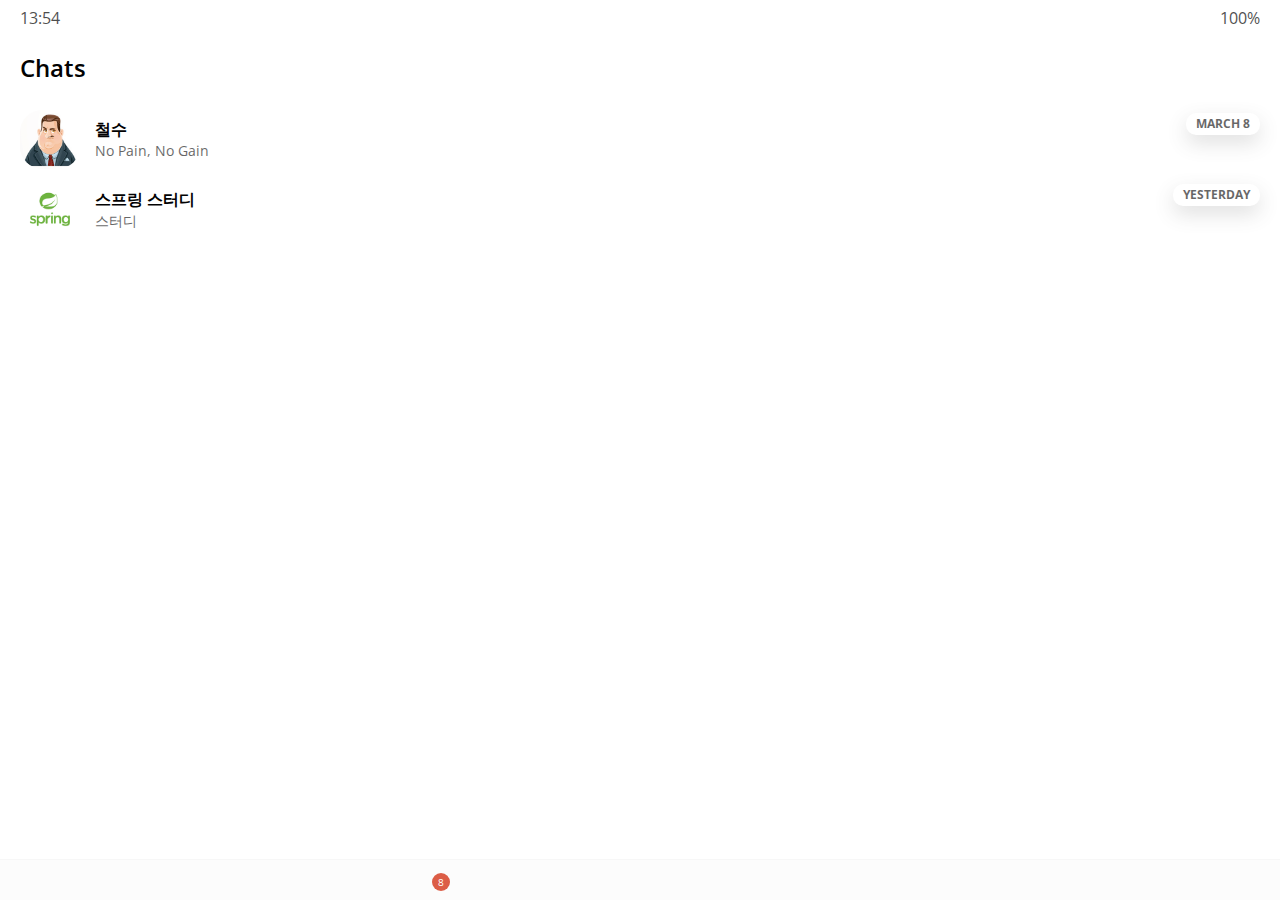
<file: index.html>
<!doctype html>
<html lang="en">
<head>
    <meta charset="UTF-8">
    <meta name="viewport"
          content="width=device-width, user-scalable=no, initial-scale=1.0, maximum-scale=1.0, minimum-scale=1.0">
    <meta http-equiv="X-UA-Compatible" content="ie=edge">
    <link
            rel="stylesheet"
            href="https://use.fontawesome.com/releases/v5.7.2/css/all.css"
            integrity="sha384-fnmOCqbTlWIlj8LyTjo7mOUStjsKC4pOpQbqyi7RrhN7udi9RwhKkMHpvLbHG9Sr"
            crossorigin="anonymous"
    />
    <link rel="stylesheet" href="css/styles.css">
    <title>Chats | Kakao Clone</title>
</head>
<body>
<div class="status-bar">
    <div class="status-bar__column">
        <span class="status-bar__clock">13:54</span>
    </div>
    <div class="status-bar__column">
        <i class="fas fa-clock"></i>
        <i class="fas fa-volume-mute"></i>
        <i class="fas fa-wifi"></i>
        <span class="status-bar__battery-level">100%</span>
        <i class="fas fa-battery-full"></i>
    </div>
</div>

<header class="header">
    <div class="header__header-column">
        <h1 class="header__title">Chats</h1>
    </div>
    <div class="header_header-column">
        <span class="header__icon">
            <i class="fas fa-search"></i>
        </span>
        <span class="header__icon">
            <i class="far fa-comment"></i>
        </span>
        <span class="header__icon">
            <i class="fas fa-cog"></i>
        </span>
    </div>
</header>

<main class="chats">
    <ul class="chats__list">
        <li class="chats__chat chat">
            <a href="chat.html">
                <div class="chats__chat friend friend--lg">
                    <div class="friend__column">
                        <img src="images/person1.png" alt="" class="m-avatar friend__avatar">
                        <div class="friend__content">
                            <span class="friend__name">
                                철수
                            </span>
                            <span class="friend__bottom-text">
                                No Pain, No Gain
                            </span>
                        </div>
                    </div>
                    <div class="friend__column">
                            <span class="chat__timestamp">
                                March 8
                            </span>
                    </div>
                </div>
            </a>
        </li>
        <li class="chats__chat chat">
            <a href="chat.html">
                <div class="chats__chat friend friend--lg">
                    <div class="friend__column">
                        <img src="images/spring.png" alt="" class="m-avatar friend__avatar">
                        <div class="friend__content">
                            <span class="friend__name">
                                스프링 스터디
                            </span>
                            <span class="friend__bottom-text">
                                스터디
                            </span>
                        </div>
                    </div>
                    <div class="friend__column">
                            <span class="chat__timestamp">
                                Yesterday
                            </span>
                    </div>
                </div>
            </a>
        </li>
    </ul>


</main>
<nav class="nav">
    <ul class="nav__list">
        <li class="nav__list-item">
            <a href="friends.html" class="nav__list-link">
                <i class="far fa-user"></i>
            </a>
        </li>
        <li class="nav__list-item">
            <a href="index.html" class="nav__list-link">
                <div class="nav__badge">8</div>
                <i class="fas fa-comment"></i>
            </a>
        </li>
        <li class="nav__list-item">
            <a href="find.html" class="nav__list-link">
                <i class="fas fa-search"></i>
            </a>
        </li>
        <li class="nav__list-item">
            <a href="more.html" class="nav__list-link">
                <i class="fas fa-ellipsis-h"></i>
            </a>
        </li>
    </ul>
</nav>

</body>
</html>
</file>
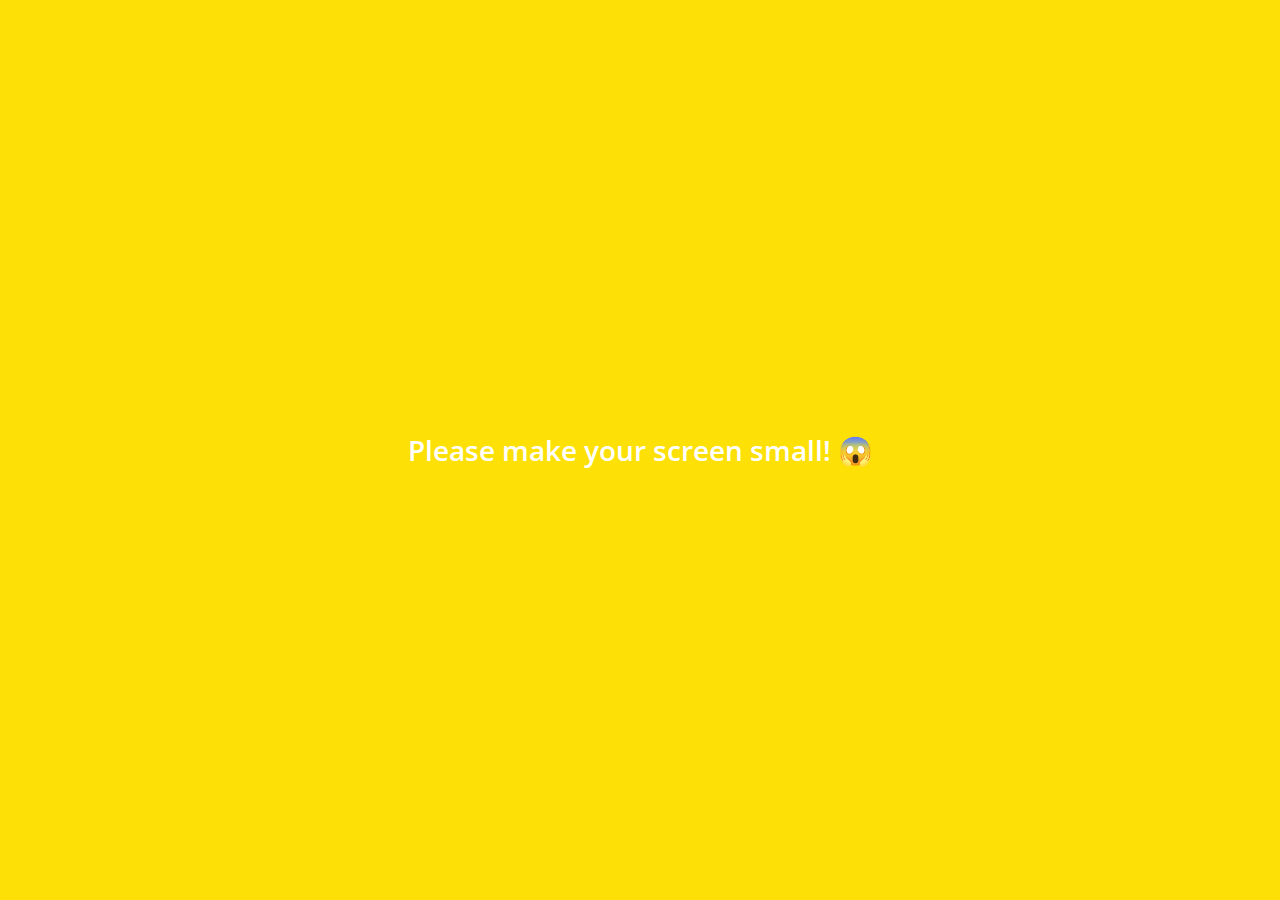
<file: images/kakao-clone-v2-master/index.html>
<!DOCTYPE html>
<html lang="en">
  <head>
    <meta charset="UTF-8" />
    <meta name="viewport" content="width=device-width, initial-scale=1.0" />
    <meta http-equiv="X-UA-Compatible" content="ie=edge" />
    <link
      rel="stylesheet"
      href="https://use.fontawesome.com/releases/v5.7.2/css/all.css"
      integrity="sha384-fnmOCqbTlWIlj8LyTjo7mOUStjsKC4pOpQbqyi7RrhN7udi9RwhKkMHpvLbHG9Sr"
      crossorigin="anonymous"
    />
    <link rel="stylesheet" href="css/styles.css" />
    <title>Chats | Kakao Clone</title>
  </head>
  <body>
    <div class="status-bar">
      <div class="status-bar__column">
        <span class="status-bar__clock">13:54 </span>
      </div>
      <div class="status-bar__column">
        <i class="fas fa-clock"></i>
        <i class="fas fa-volume-mute"></i>
        <i class="fas fa-wifi"></i>
        <span class="status-bar__battery-level">100%</span>
        <i class="fas fa-battery-full"></i>
      </div>
    </div>
    <header class="header">
      <div class="header__header-column">
        <h1 class="header__title">Chats</h1>
      </div>
      <div class="header__header-column">
        <span class="header__icon">
          <i class="fas fa-search"></i>
        </span>
        <span class="header__icon">
          <i class="far fa-comment"></i>
        </span>
        <span class="header__icon">
          <i class="fas fa-cog"></i>
        </span>
      </div>
    </header>
    <main class="chats">
      <ul class="chats__list">
        <li class="chats__chat chat">
          <a href="chat.html">
            <div class="chats__chat friend friend--lg">
              <div class="friend__column">
                <img src="images/avatar.jpg" class="m-avatar friend__avatar" />
                <div class="friend__content">
                  <span class="friend__name">
                    Lynn
                  </span>
                  <span class="friend__bottom-text">
                    Going home!
                  </span>
                </div>
              </div>
              <div class="friend__column">
                <span class="chat__timestamp">
                  March 8
                </span>
              </div>
            </div>
          </a>
        </li>
      </ul>
    </main>
    <nav class="nav">
      <ul class="nav__list">
        <li class="nav__list-item">
          <a href="friends.html" class="nav__list-link">
            <i class="far fa-user"></i
          ></a>
        </li>
        <li class="nav__list-item">
          <a href="index.html" class="nav__list-link">
            <div class="nav__badge">8</div>
            <i class="fas fa-comment"></i>
          </a>
        </li>
        <li class="nav__list-item">
          <a href="find.html" class="nav__list-link">
            <i class="fas fa-search"></i>
          </a>
        </li>
        <li class="nav__list-item">
          <a href="more.html" class="nav__list-link">
            <i class="fas fa-ellipsis-h"></i>
          </a>
        </li>
      </ul>
    </nav>
    <div class="bigScreen">
      <span class="bigScreen__text">Please make your screen small! 😱</span>
    </div>
  </body>
</html>
</file>
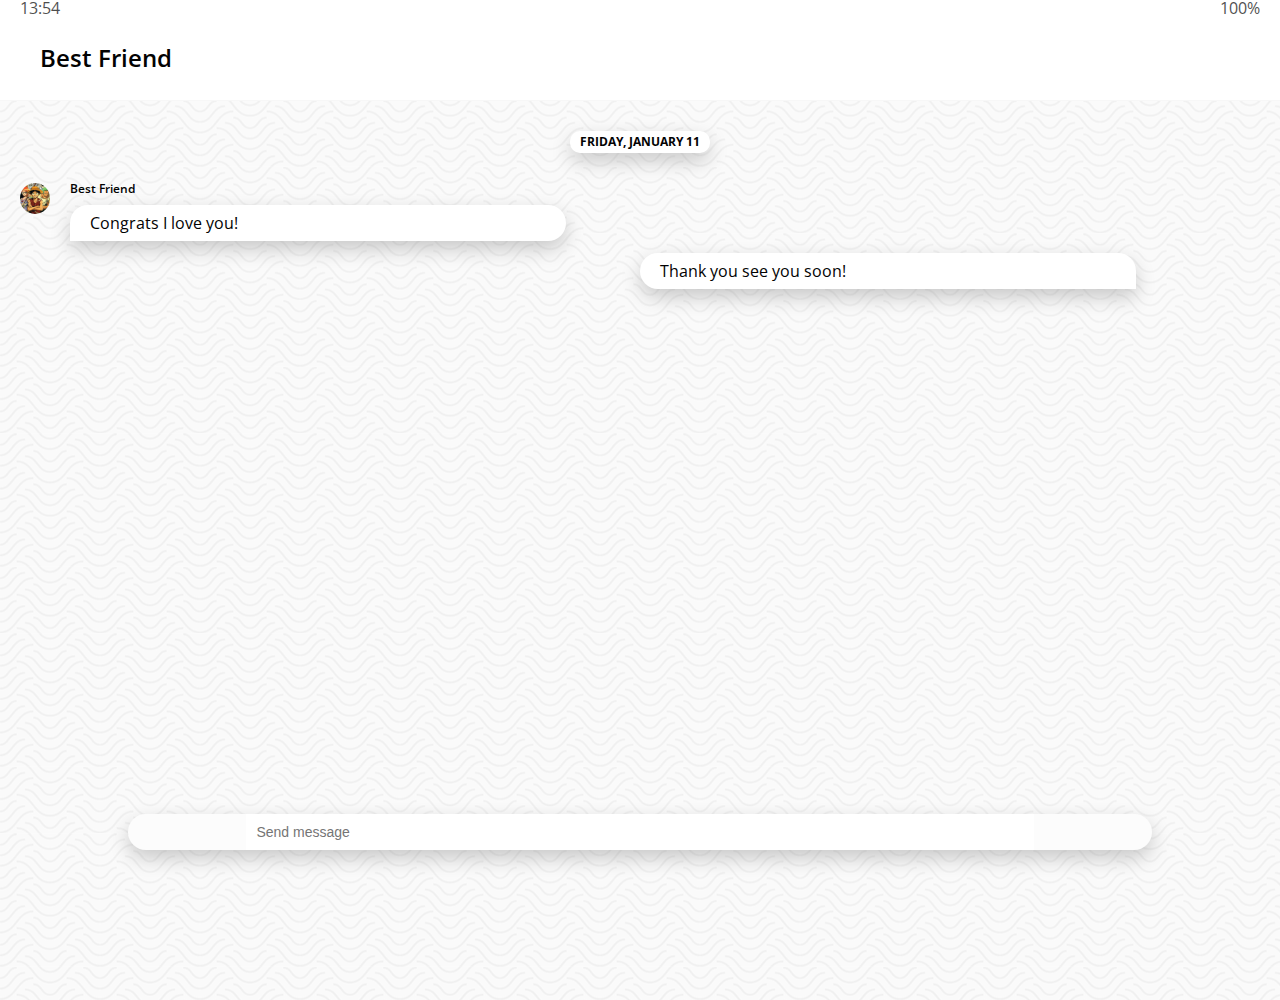
<file: chat.html>
<!doctype html>
<html lang="en">
<head>
    <meta charset="UTF-8">
    <meta name="viewport"
          content="width=device-width, user-scalable=no, initial-scale=1.0, maximum-scale=1.0, minimum-scale=1.0">
    <meta http-equiv="X-UA-Compatible" content="ie=edge">
    <link
            rel="stylesheet"
            href="https://use.fontawesome.com/releases/v5.7.2/css/all.css"
            integrity="sha384-fnmOCqbTlWIlj8LyTjo7mOUStjsKC4pOpQbqyi7RrhN7udi9RwhKkMHpvLbHG9Sr"
            crossorigin="anonymous"
    />
    <link rel="stylesheet" href="css/styles.css">
    <title>Chat | Kakao Clone</title>
</head>
<body class="chats-body">
<div class="status-bar">
    <div class="status-bar__column">
        <span class="status-bar__clock">13:54</span>
    </div>
    <div class="status-bar__column">
        <i class="fas fa-clock"></i>
        <i class="fas fa-volume-mute"></i>
        <i class="fas fa-wifi"></i>
        <span class="status-bar__battery-level">100%</span>
        <i class="fas fa-battery-full"></i>
    </div>
</div>
<header class="header">
    <div class="header__header-column">
        <a href="index.html" class="header__back-btn">
            <i class="fas fa-arrow-left fa-2x"></i>
        </a>
        <h1 class="header__title">Best Friend</h1>
    </div>
    <div class="header_header-column">
        <span class="header__icon">
            <i class="fas fa-search"></i>
        </span>
        <span class="header__icon">
            <i class="fas fa-bars">
            </i>
        </span>
    </div>
</header>
<main class="chat-screen">
    <ul class="chat__messages">
        <span class="chat__timestamp">Friday, January 11</span>
        <li class="incoming-message message">
            <img src="images/onepeace.jpg" class="m-avatar message_avatar">
            <div class="message__content">
                <span class="message__author">
                    Best Friend
                </span>
                <div class="message__bubble">
                    Congrats I love you!
                </div>
                <span class="message__timestamp"></span>
            </div>
        </li>
        <li class="sent-message message">
            <span class="message__timestamp"></span>
            <div class="message__content">
                <div class="message__bubble">
                    Thank you see you soon!
                </div>
            </div>
        </li>
    </ul>
</main>
<div class="chat__write">
    <div class="chat__write-column">
        <i class="far fa-plus-square"></i>
    </div>
    <div class="chat__write-column">
        <input type="text" placeholder="Send message" class="chat__write-input">
    </div>
    <div class="chat__write-column">
        <span class="chat__write-icon">
            <i class="far fa-smile-wink"></i>
        </span>
        <span class="chat__write-icon">
            <i class="fas fa-microphone"></i>
        </span>
    </div>
</div>

</body>
</html>
</file>
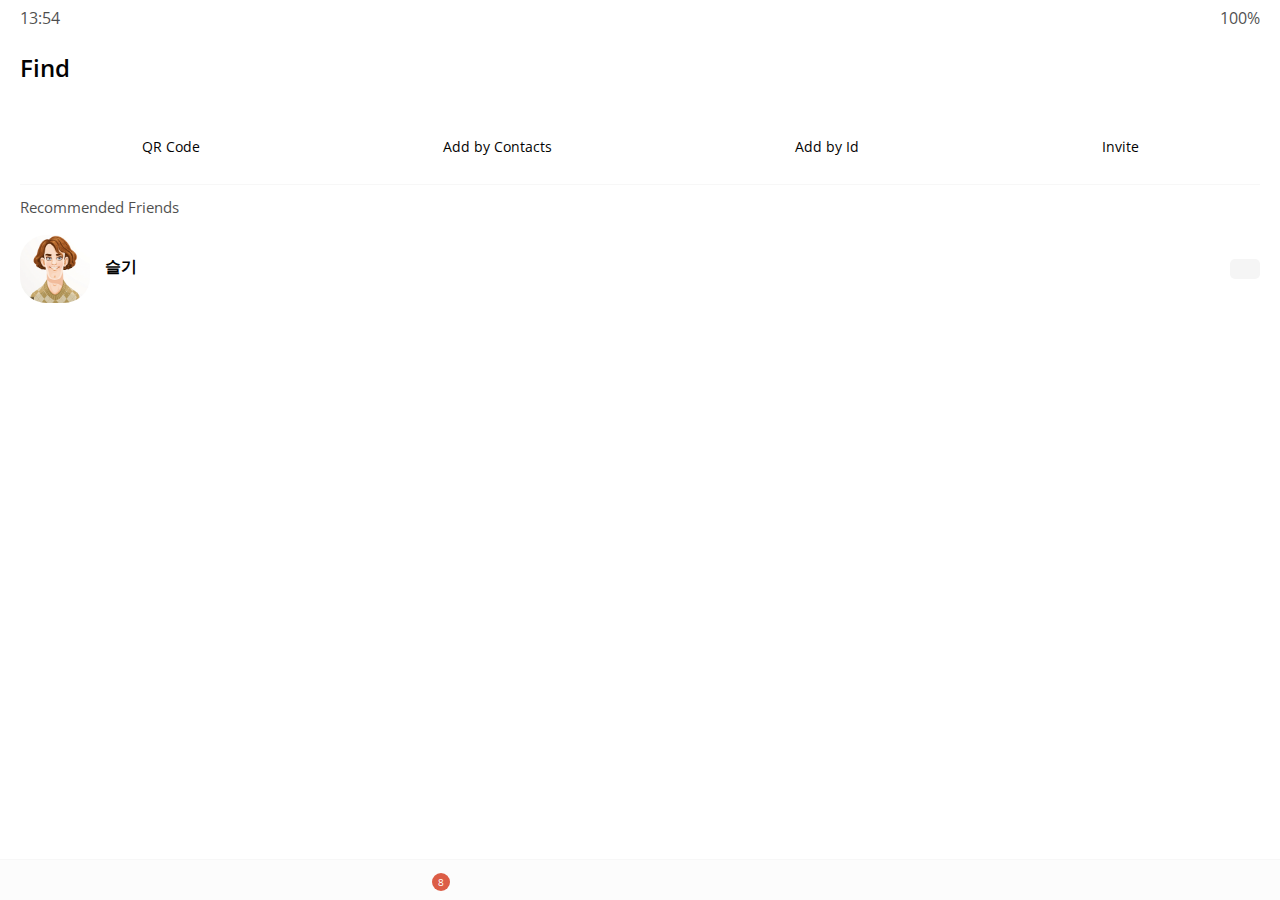
<file: find.html>
<!doctype html>
<html lang="en">
<head>
    <meta charset="UTF-8">
    <meta name="viewport"
          content="width=device-width, user-scalable=no, initial-scale=1.0, maximum-scale=1.0, minimum-scale=1.0">
    <meta http-equiv="X-UA-Compatible" content="ie=edge">
    <link
            rel="stylesheet"
            href="https://use.fontawesome.com/releases/v5.7.2/css/all.css"
            integrity="sha384-fnmOCqbTlWIlj8LyTjo7mOUStjsKC4pOpQbqyi7RrhN7udi9RwhKkMHpvLbHG9Sr"
            crossorigin="anonymous"
    />
    <link rel="stylesheet" href="css/styles.css">
    <title>Find | Kakao Clone</title>
</head>
<body>
<div class="status-bar">
    <div class="status-bar__column">
        <span class="status-bar__clock">13:54</span>
    </div>
    <div class="status-bar__column">
        <i class="fas fa-clock"></i>
        <i class="fas fa-volume-mute"></i>
        <i class="fas fa-wifi"></i>
        <span class="status-bar__battery-level">100%</span>
        <i class="fas fa-battery-full"></i>
    </div>
</div>
<header class="header">
    <div class="header__header-column">
        <h1 class="header__title">Find</h1>
    </div>
    <div class="header_header-column">
        <span class="header__icon">
            <i class="fas fa-search"></i>
        </span>
        <span class="header__icon">
            <i class="fas fa-cog"></i>
        </span>
    </div>
</header>
<main class="find">
    <header class="find__header">
        <ul class="find__header-list">
            <li class="find__header-btn header-btn">
                <span class="header-btn__icon">
                    <i class="fas fa-qrcode fa-2x"></i>
                </span>
                <span class="header-btn__title">
                    QR Code
                </span>
            </li>
            <li class="find__header-btn header-btn">
                <span class="header-btn__icon">
                    <i class="fas fa-user-plus fa-2x"></i>
                </span>
                <span class="header-btn__title">
                    Add by Contacts
                </span>
            </li>
            <li class="find__header-btn header-btn">
                <span class="header-btn__icon">
                    <i class="fas fa-passport fa-2x"></i>
                </span>
                <span class="header-btn__title">
                    Add by Id
                </span>
            </li>
            <li class="find__header-btn header-btn">
                <span class="header-btn__icon">
                    <i class="far fa-envelope fa-2x"></i>
                </span>
                <span class="header-btn__title">
                    Invite
                </span>
            </li>
        </ul>
    </header>
    <ul class="find__recommended">
        <h5 class="find__title">
            Recommended Friends
        </h5>
        <li class="find__friend friend">
            <div class="friend__column">
                <img src="images/person4.png" alt="" class="g-avatar friend__avatar">
                <div class="friend__content">
                    <span class="friend__name">
                        슬기
                    </span>
                </div>
            </div>
            <div class="friend__column">
                <div class="friend__add-btn">
                    <i class="fas fa-user-plus"></i>
                </div>
            </div>
        </li>
    </ul>
</main>
<nav class="nav">
    <ul class="nav__list">
        <li class="nav__list-item">
            <a href="friends.html" class="nav__list-link">
                <i class="far fa-user"></i>
            </a>
        </li>
        <li class="nav__list-item">
            <a href="index.html" class="nav__list-link">
                <div class="nav__badge">8</div>
                <i class="far fa-comment"></i>
            </a>
        </li>
        <li class="nav__list-item">
            <a href="find.html" class="nav__list-link">
                <i class="fas fa-search"></i>
            </a>
        </li>
        <li class="nav__list-item">
            <a href="more.html" class="nav__list-link">
                <i class="fas fa-ellipsis-h"></i>
            </a>
        </li>
    </ul>
</nav>
</body>
</html>
</file>
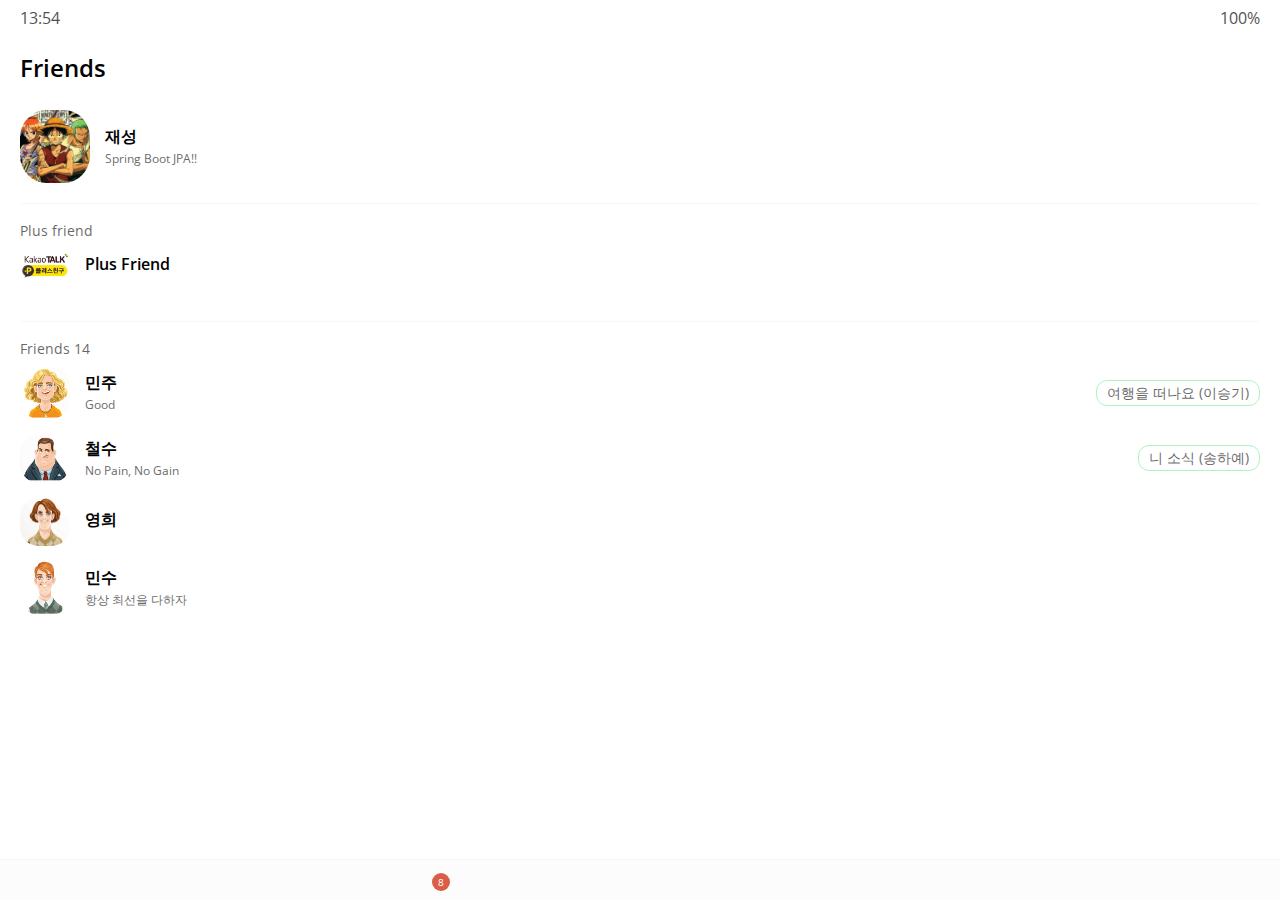
<file: friends.html>
<!doctype html>
<html lang="en">
<head>
    <meta charset="UTF-8">
    <meta name="viewport"
          content="width=device-width, user-scalable=no, initial-scale=1.0, maximum-scale=1.0, minimum-scale=1.0">
    <meta http-equiv="X-UA-Compatible" content="ie=edge">
    <link
            rel="stylesheet"
            href="https://use.fontawesome.com/releases/v5.7.2/css/all.css"
            integrity="sha384-fnmOCqbTlWIlj8LyTjo7mOUStjsKC4pOpQbqyi7RrhN7udi9RwhKkMHpvLbHG9Sr"
            crossorigin="anonymous"
    />
    <link rel="stylesheet" href="css/styles.css">
    <title>Friends | Kakao Clone</title>
</head>
<body>
<div class="status-bar">
    <div class="status-bar__column">
        <span class="status-bar__clock">13:54</span>
    </div>
    <div class="status-bar__column">
        <i class="fas fa-clock"></i>
        <i class="fas fa-volume-mute"></i>
        <i class="fas fa-wifi"></i>
        <span class="status-bar__battery-level">100%</span>
        <i class="fas fa-battery-full"></i>
    </div>
</div>
<header class="header">
    <div class="header__header-column">
        <h1 class="header__title">Friends</h1>
    </div>
    <div class="header_header-column">
        <span class="header__icon">
            <i class="fas fa-search"></i>
        </span>
        <span class="header__icon">
            <i class="fas fa-cog"></i>
        </span>
    </div>
</header>
<main class="friends">
    <header class="friends__header">
        <div class="friends__friend friend">
            <div class="friend__column">
                <img src="images/onepeace.jpg" alt="" class="g-avatar friend__avatar">
                <div class="friend__content">
                    <span class="friend__name">
                        재성
                    </span>
                    <span class="friend__status">
                        Spring Boot JPA!!
                    </span>
                </div>
            </div>
        </div>
    </header>
    <div class="friends__plus">
        <h5 class="friends__title">Plus friend</h5>
        <div class="friends__friend friend">
            <div class="friend__column">
                <img src="images/plus.png" alt="" class="friend__avatar">
                <div class="friend__content">
                    <span class="friend__name">
                        Plus Friend
                    </span>
                </div>
            </div>
        </div>
    </div>
    <ul class="friends__list">
        <h5 class="friends__title">Friends 14</h5>
        <li class="friends__friend friend friend-">
            <div class="friend__column">
                <img src="images/person3.png" alt="" class="friend__avatar">
                <div class="friend__content">
                    <span class="friend__name">
                        민주
                    </span>
                    <span class="friend__status">
                        Good
                    </span>
                </div>
            </div>
            <div class="friend__column">
                <div class="friend__now-listening">
                    <span>
                        여행을 떠나요 (이승기)
                        <i class="fas fa-play"></i>
                    </span>

                </div>
            </div>
        </li>
        <li class="friends__friend friend friend-">
            <div class="friend__column">
                <img src="images/person1.png" alt="" class="friend__avatar">
                <div class="friend__content">
                    <span class="friend__name">
                        철수
                    </span>
                    <span class="friend__status">
                        No Pain, No Gain
                    </span>
                </div>
            </div>
            <div class="friend__column">
                <div class="friend__now-listening">
                    <span>
                        니 소식 (송하예)
                        <i class="fas fa-play"></i>
                    </span>

                </div>
            </div>
        </li>
        <li class="friends__friend friend friend-">
            <div class="friend__column">
                <img src="images/person4.png" alt="" class="friend__avatar">
                <div class="friend__content">
                    <span class="friend__name">
                        영희
                    </span>
                    <span class="friend__status">

                    </span>
                </div>
            </div>
        </li>
        <li class="friends__friend friend friend-">
            <div class="friend__column">
                <img src="images/person2.png" alt="" class="friend__avatar">
                <div class="friend__content">
                    <span class="friend__name">
                        민수
                    </span>
                    <span class="friend__status">
                        항상 최선을 다하자
                    </span>
                </div>
            </div>
        </li>
    </ul>
</main>
<nav class="nav">
    <ul class="nav__list">
        <li class="nav__list-item">
            <a href="friends.html" class="nav__list-link">
                <i class="fas fa-user"></i>
            </a>
        </li>
        <li class="nav__list-item">
            <a href="index.html" class="nav__list-link">
                <div class="nav__badge">8</div>
                <i class="far fa-comment"></i>
            </a>
        </li>
        <li class="nav__list-item">
            <a href="find.html" class="nav__list-link">
                <i class="fas fa-search"></i>
            </a>
        </li>
        <li class="nav__list-item">
            <a href="more.html" class="nav__list-link">
                <i class="fas fa-ellipsis-h"></i>
            </a>
        </li>
    </ul>
</nav>

</body>
</html>
</file>
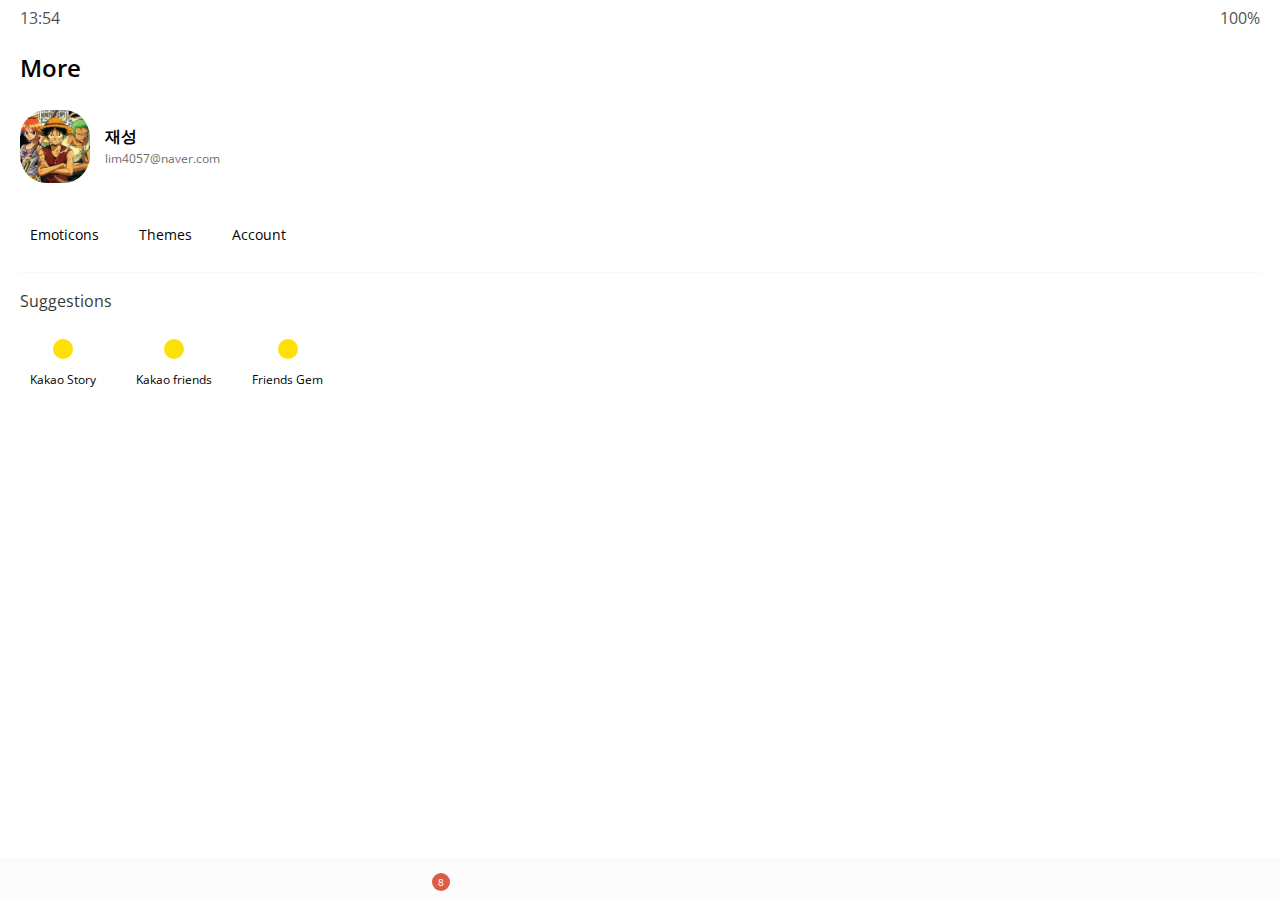
<file: more.html>
<!doctype html>
<html lang="en">
<head>
    <meta charset="UTF-8">
    <meta name="viewport"
          content="width=device-width, user-scalable=no, initial-scale=1.0, maximum-scale=1.0, minimum-scale=1.0">
    <meta http-equiv="X-UA-Compatible" content="ie=edge">
    <link
            rel="stylesheet"
            href="https://use.fontawesome.com/releases/v5.7.2/css/all.css"
            integrity="sha384-fnmOCqbTlWIlj8LyTjo7mOUStjsKC4pOpQbqyi7RrhN7udi9RwhKkMHpvLbHG9Sr"
            crossorigin="anonymous"
    />
    <link rel="stylesheet" href="css/styles.css">
    <title>More | Kakao Clone</title>
</head>
<body>
<div class="status-bar">
    <div class="status-bar__column">
        <span class="status-bar__clock">13:54</span>
    </div>
    <div class="status-bar__column">
        <i class="fas fa-clock"></i>
        <i class="fas fa-volume-mute"></i>
        <i class="fas fa-wifi"></i>
        <span class="status-bar__battery-level">100%</span>
        <i class="fas fa-battery-full"></i>
    </div>
</div>
<header class="header">
    <div class="header__header-column">
        <h1 class="header__title">More</h1>
    </div>
    <div class="header_header-column">
        <span class="header__icon">
            <i class="fas fa-search"></i>
        </span>
        <span class="header__icon">
            <i class="fas fa-qrcode"></i>
        </span>
        <span class="header__icon">
            <a href="settings.html">
                <i class="fas fa-cog"></i>
            </a>
        </span>
    </div>
</header>
<main class="more">
    <header class="more__header">
        <div class="friends__friend friend friend--lg">
            <div class="friend__column">
                <img src="images/onepeace.jpg" alt="" class="g-avatar friend__avatar">
                <div class="friend__content">
                    <span class="friend__name">
                        재성
                    </span>
                    <span class="friend__status">
                        lim4057@naver.com
                    </span>
                </div>
            </div>
            <div class="friend__column">
                <i class="far fa-comment-alt fa-2x"></i>
            </div>
        </div>
        <ul class="more__btn-list">
            <li class="more__btn">
                <span class="more__btn-icon">
                    <i class="far fa-smile fa-2x"></i>
                </span>
                <span class="more__btn-title">
                    Emoticons
                </span>
            </li>
            <li class="more__btn">
                <span class="more__btn-icon">
                    <i class="fas fa-brush fa-2x"></i>
                </span>
                <span class="more__btn-title">
                    Themes
                </span>
            </li>
            <li class="more__btn">
                <span class="more__btn-icon">
                    <i class="fab fa-kickstarter-k fa-2x"></i>
                </span>
                <span class="more__btn-title">
                    Account
                </span>
            </li>
        </ul>
    </header>
    <section class="more__suggestions">
        <h5 class="more__title">Suggestions</h5>
        <ul class="more__suggestions-list">
            <li class="more__suggestion suggestion">
                <span class="suggestion__icon">
                    <i class="fas fa-quote-right fa-2x"></i>
                </span>
                <span class="suggestion__title">Kakao Story</span>
            </li>
            <li class="more__suggestion suggestion">
                <span class="suggestion__icon">
                    <i class="fas fa-beer fa-2x"></i>
                </span>
                <span class="suggestion__title">Kakao friends</span>
            </li>
            <li class="more__suggestion suggestion">
                <span class="suggestion__icon">
                    <i class="fas fa-gamepad fa-2x"></i>
                </span>
                <span class="suggestion__title">Friends Gem</span>
            </li>
        </ul>
    </section>
</main>
<nav class="nav">
    <ul class="nav__list">
        <li class="nav__list-item">
            <a href="friends.html" class="nav__list-link">
                <i class="far fa-user"></i>
            </a>
        </li>
        <li class="nav__list-item">
            <a href="index.html" class="nav__list-link">
                <div class="nav__badge">8</div>
                <i class="far fa-comment"></i>
            </a>
        </li>
        <li class="nav__list-item">
            <a href="find.html" class="nav__list-link">
                <i class="fas fa-search"></i>
            </a>
        </li>
        <li class="nav__list-item">
            <a href="more.html" class="nav__list-link">
                <i class="fas fa-ellipsis-h"></i>
            </a>
        </li>
    </ul>
</nav>
</body>
</html>
</file>
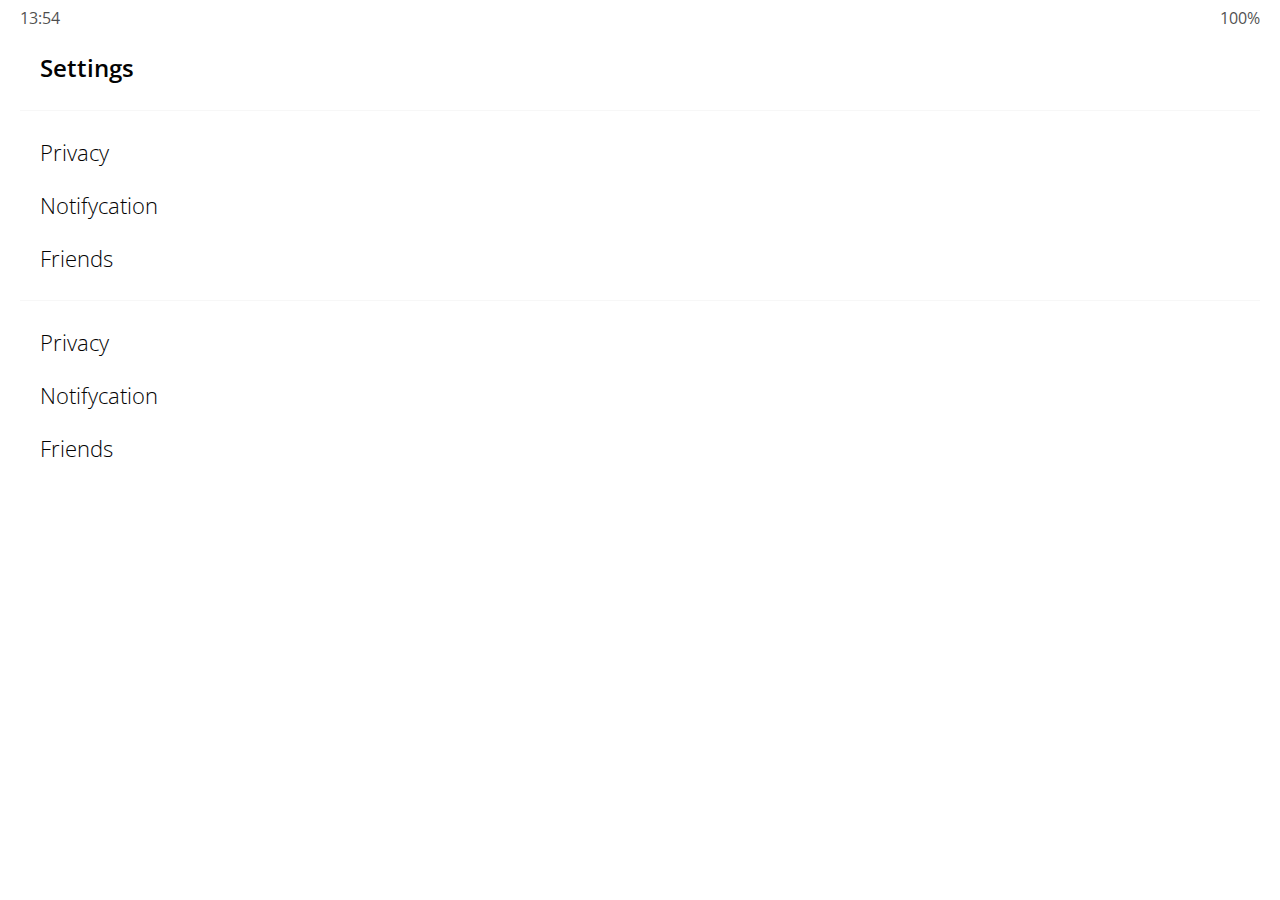
<file: settings.html>
<!doctype html>
<html lang="en">
<head>
    <meta charset="UTF-8">
    <meta name="viewport"
          content="width=device-width, user-scalable=no, initial-scale=1.0, maximum-scale=1.0, minimum-scale=1.0">
    <meta http-equiv="X-UA-Compatible" content="ie=edge">
    <link
            rel="stylesheet"
            href="https://use.fontawesome.com/releases/v5.7.2/css/all.css"
            integrity="sha384-fnmOCqbTlWIlj8LyTjo7mOUStjsKC4pOpQbqyi7RrhN7udi9RwhKkMHpvLbHG9Sr"
            crossorigin="anonymous"
    />
    <link rel="stylesheet" href="css/styles.css">
    <title>Settings | Kakao Clone</title>
</head>
<body>
<div class="status-bar">
    <div class="status-bar__column">
        <span class="status-bar__clock">13:54</span>
    </div>
    <div class="status-bar__column">
        <i class="fas fa-clock"></i>
        <i class="fas fa-volume-mute"></i>
        <i class="fas fa-wifi"></i>
        <span class="status-bar__battery-level">100%</span>
        <i class="fas fa-battery-full"></i>
    </div>
</div>
<header class="header">
    <div class="header__header-column">
        <a href="more.html" class="header__back-btn">
            <i class="fas fa-arrow-left"></i>
        </a>
        <h1 class="header__title">Settings</h1>
    </div>
    <div class="header_header-column">
        <span class="header__icon">
            <i class="fas fa-search"></i>
        </span>
    </div>
</header>

<main class="settings">
    <section class="settings__sections">
        <ul class="settings__list">
            <li class="settings__setting">
                <span class="settings__icon">
                    <i class="fas fa-lock"></i>
                </span>
                <spna class="settings__title">Privacy</spna>
            </li>
            <li class="settings__setting">
                <span class="settings__icon">
                    <i class="far fa-bell"></i>
                </span>
                <spna class="settings__title">Notifycation</spna>
            </li>
            <li class="settings__setting">
                <span class="settings__icon">
                    <i class="far fa-user"></i>
                </span>
                <spna class="settings__title">Friends</spna>
            </li>
        </ul>
    </section>
    <section class="settings__sections">
        <ul class="settings__list">
            <li class="settings__setting">
                <span class="settings__icon">
                    <i class="fas fa-lock"></i>
                </span>
                <spna class="settings__title">Privacy</spna>
            </li>
            <li class="settings__setting">
                <span class="settings__icon">
                    <i class="far fa-bell"></i>
                </span>
                <spna class="settings__title">Notifycation</spna>
            </li>
            <li class="settings__setting">
                <span class="settings__icon">
                    <i class="far fa-user"></i>
                </span>
                <spna class="settings__title">Friends</spna>
            </li>
        </ul>
    </section>
</main>
</body>
</html>
</file>
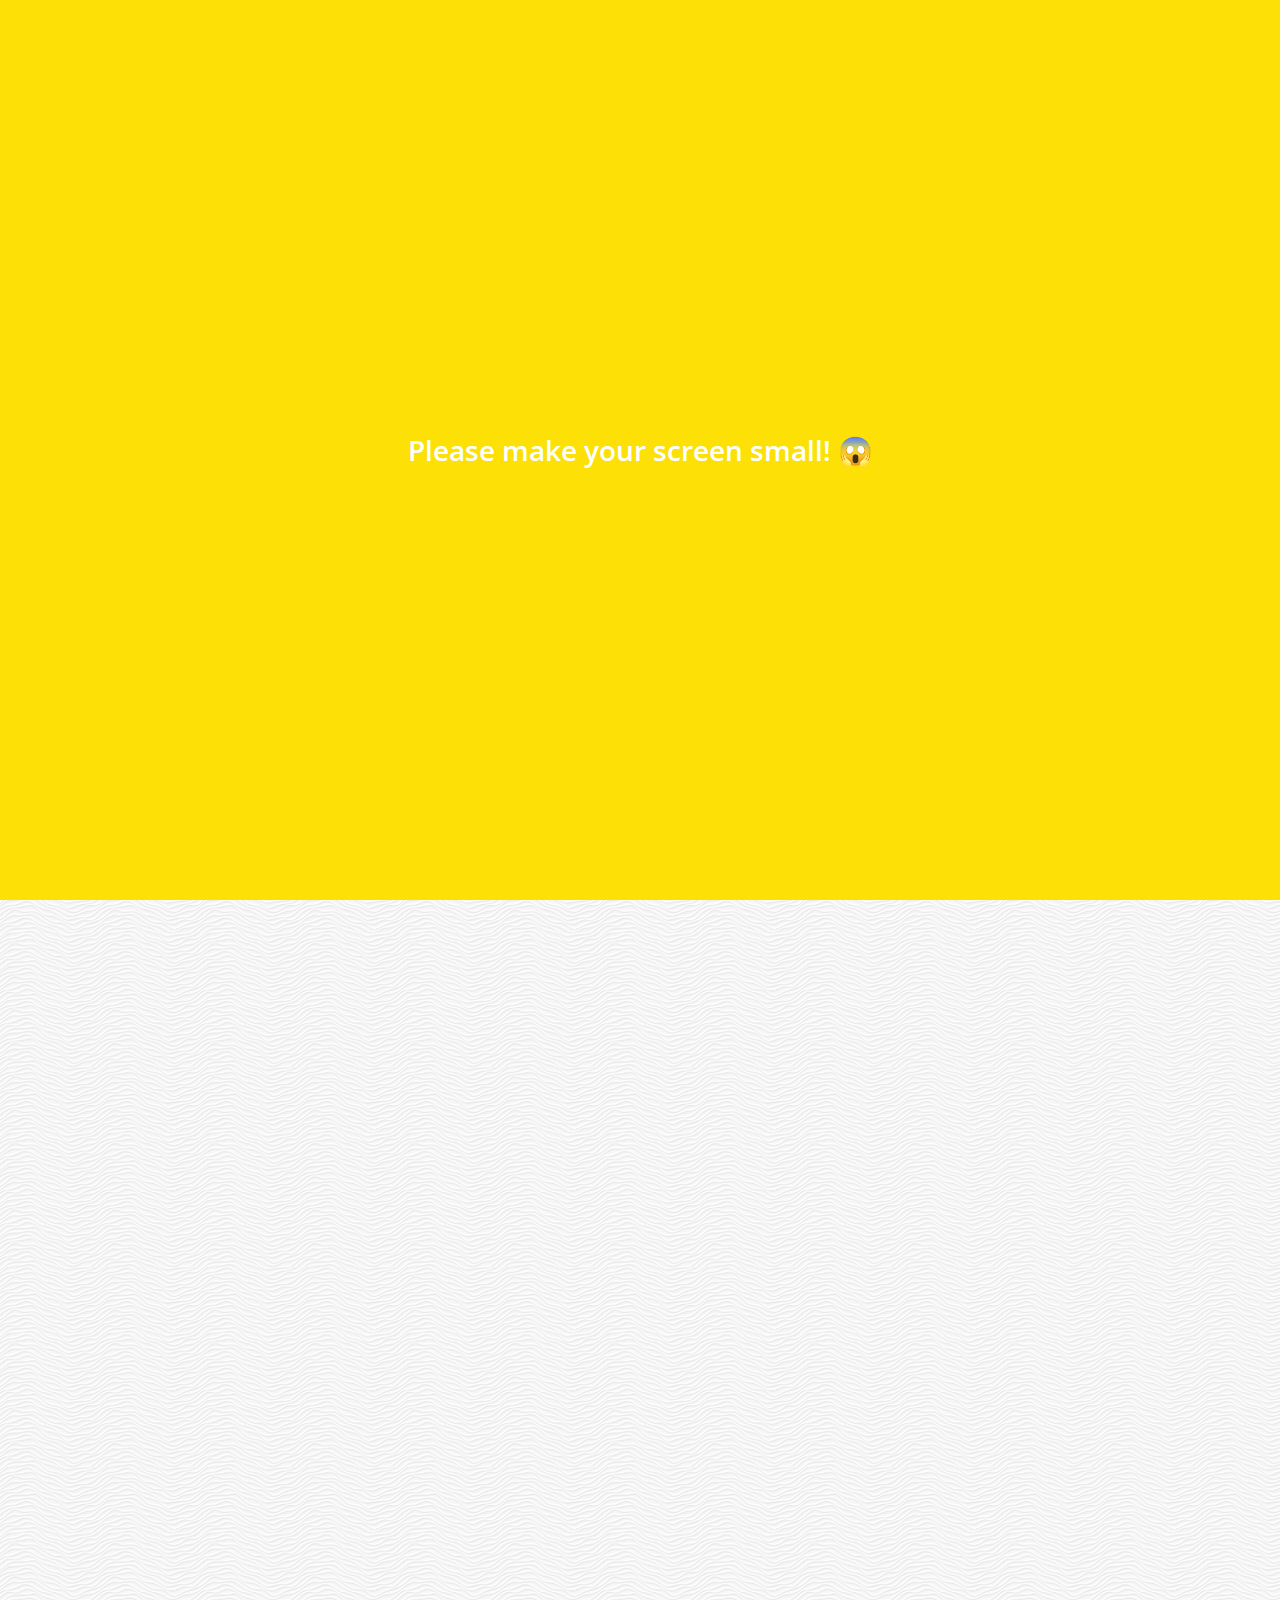
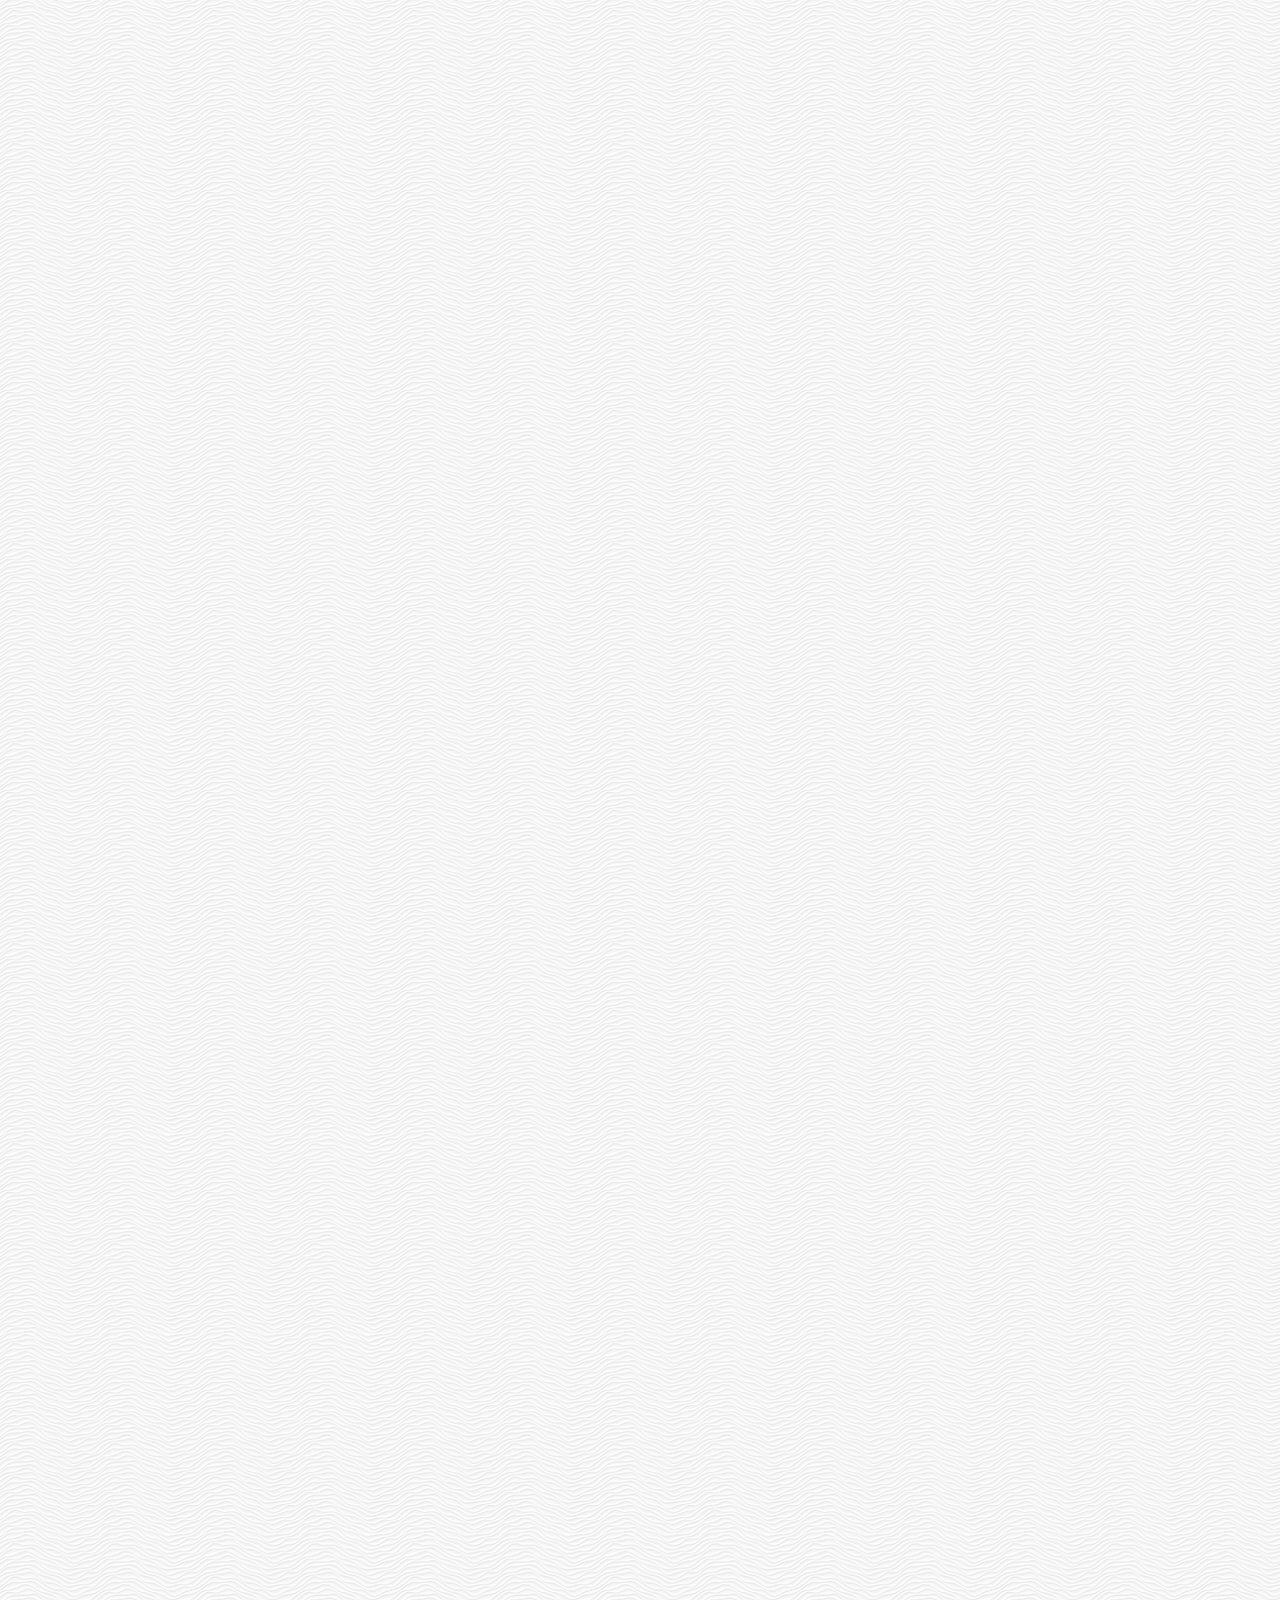
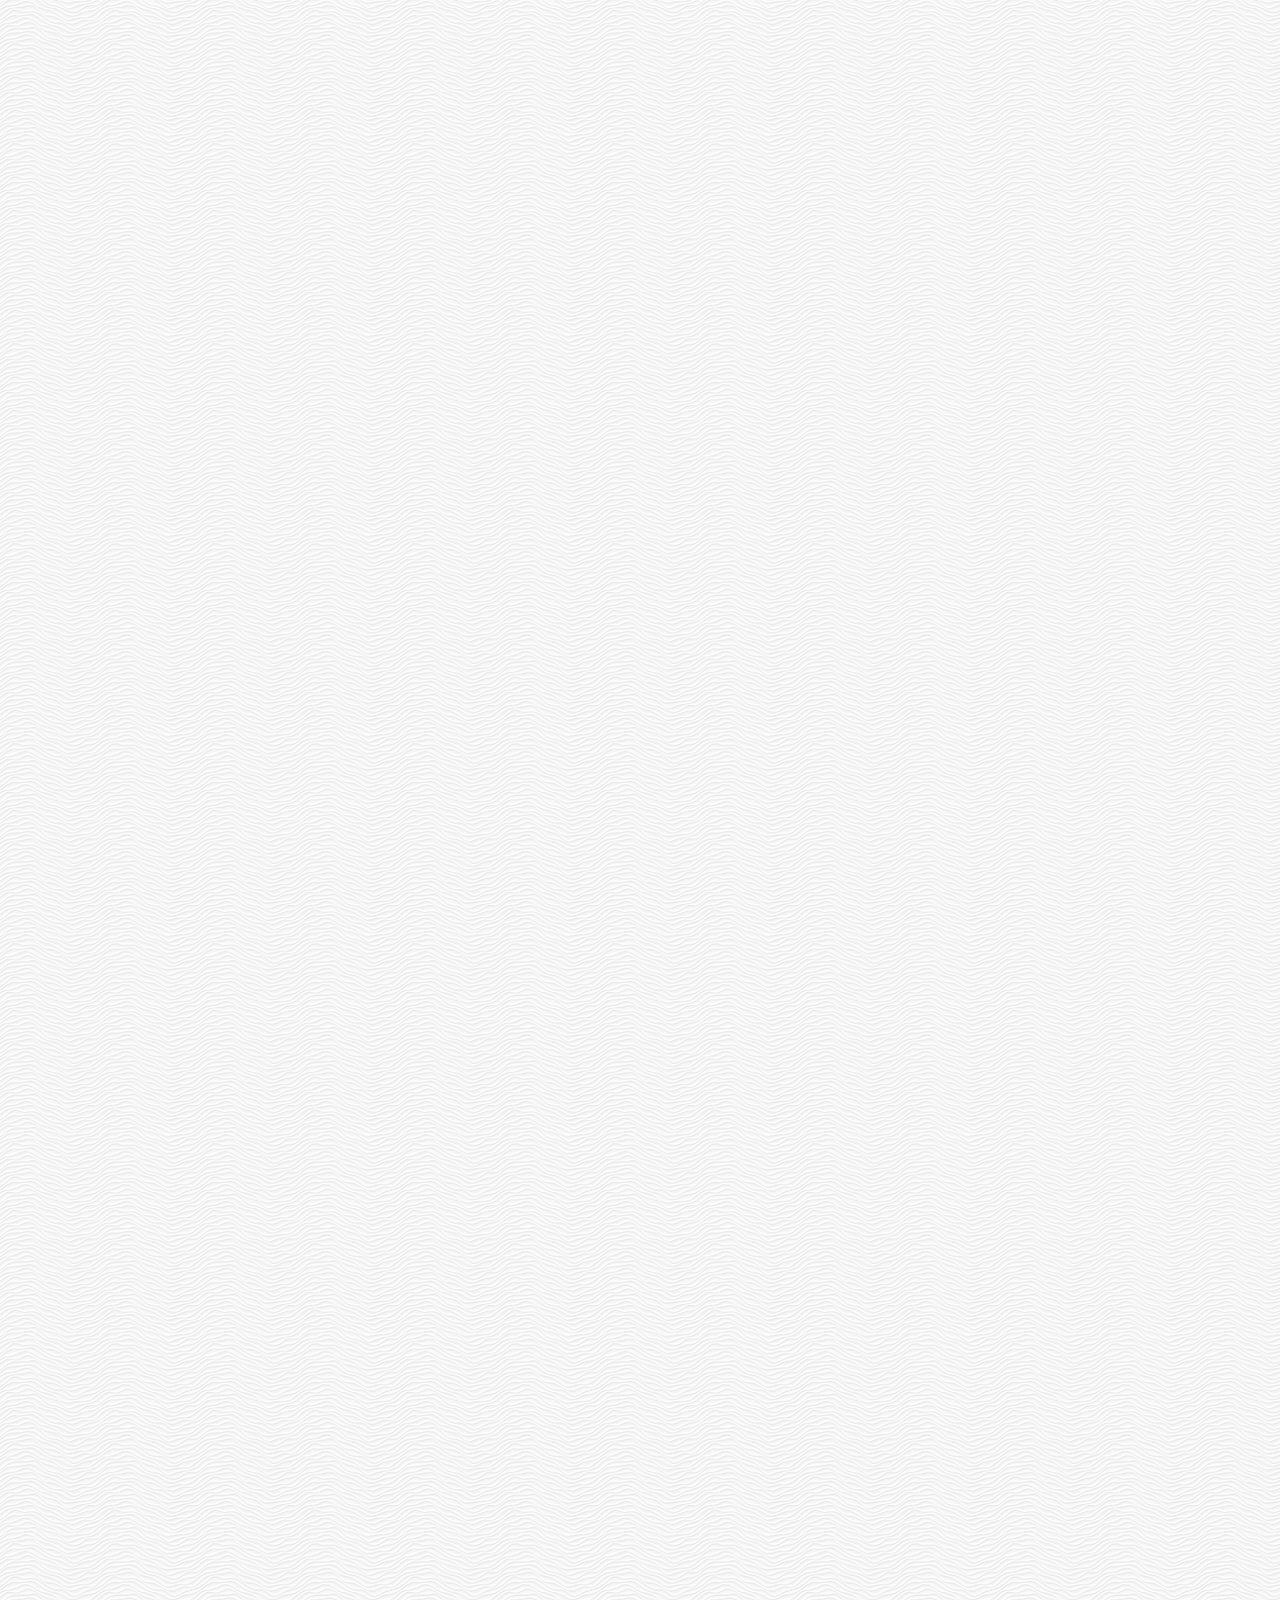
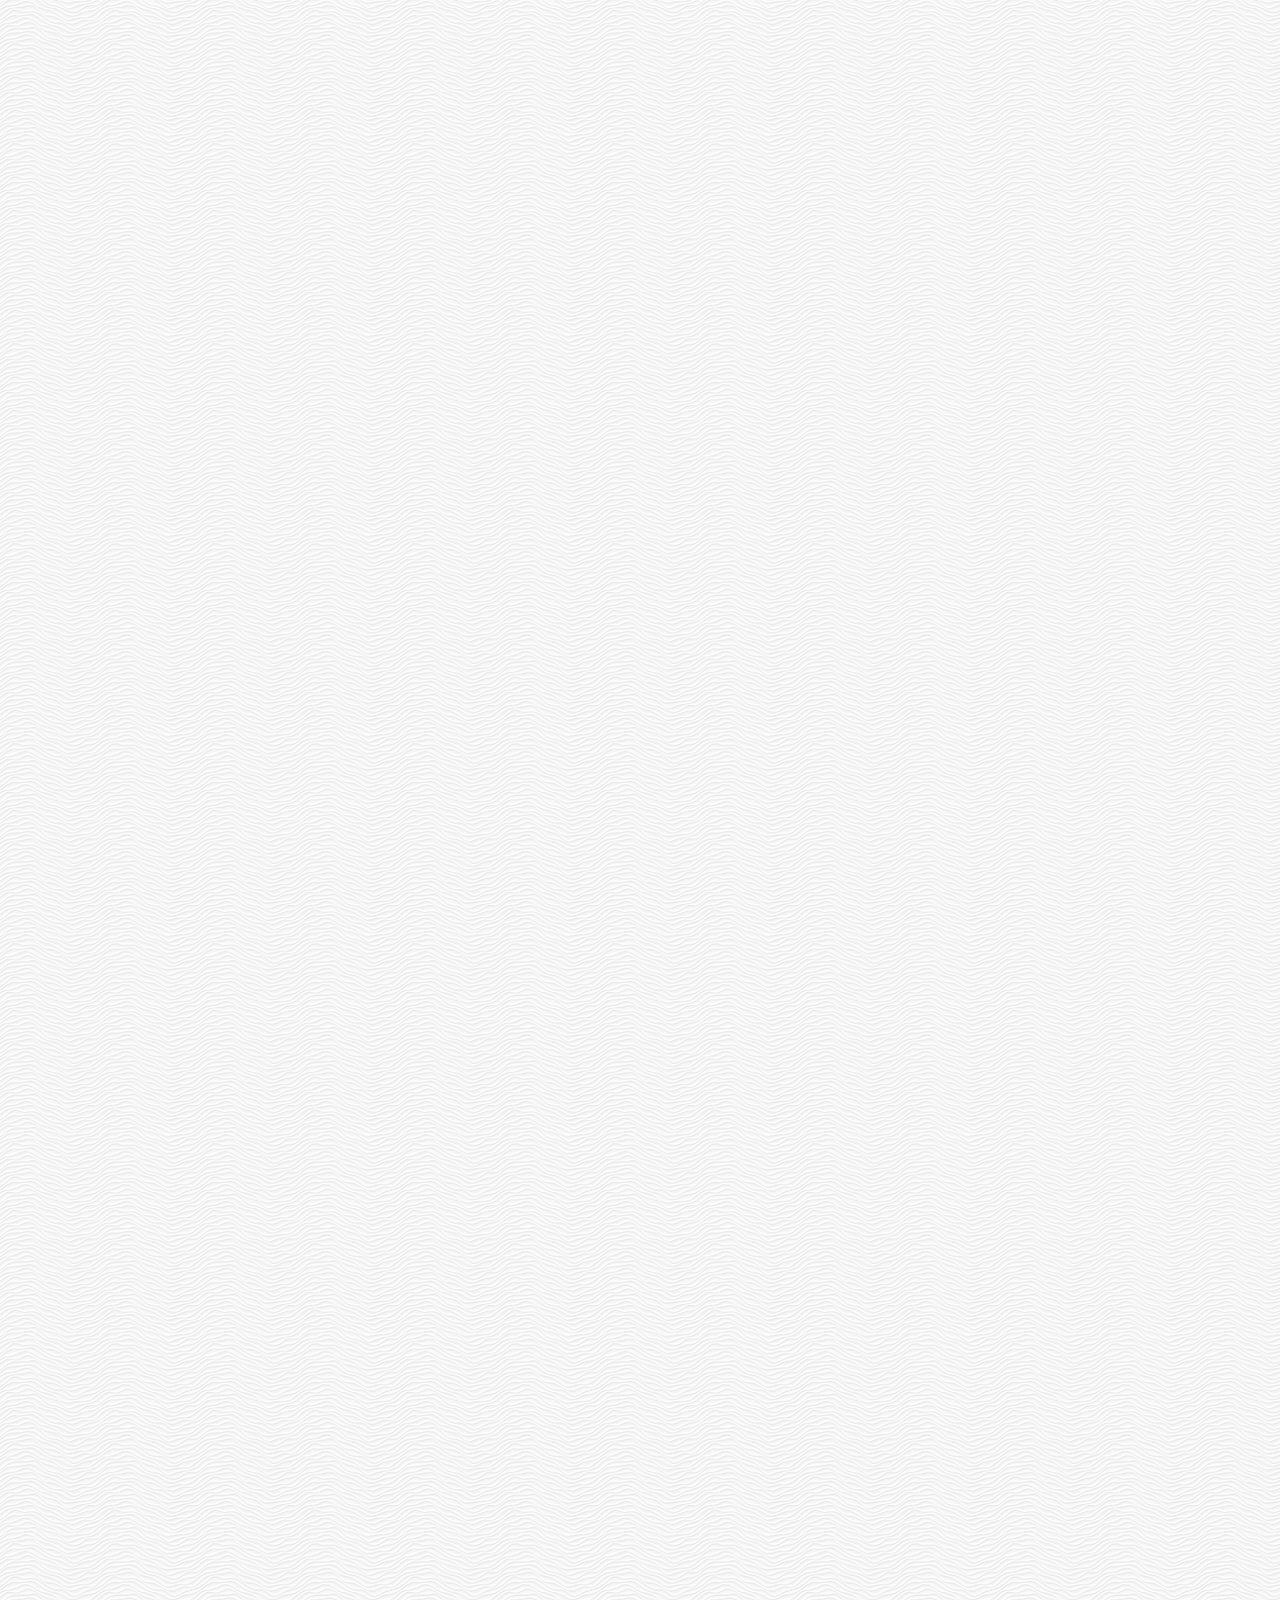
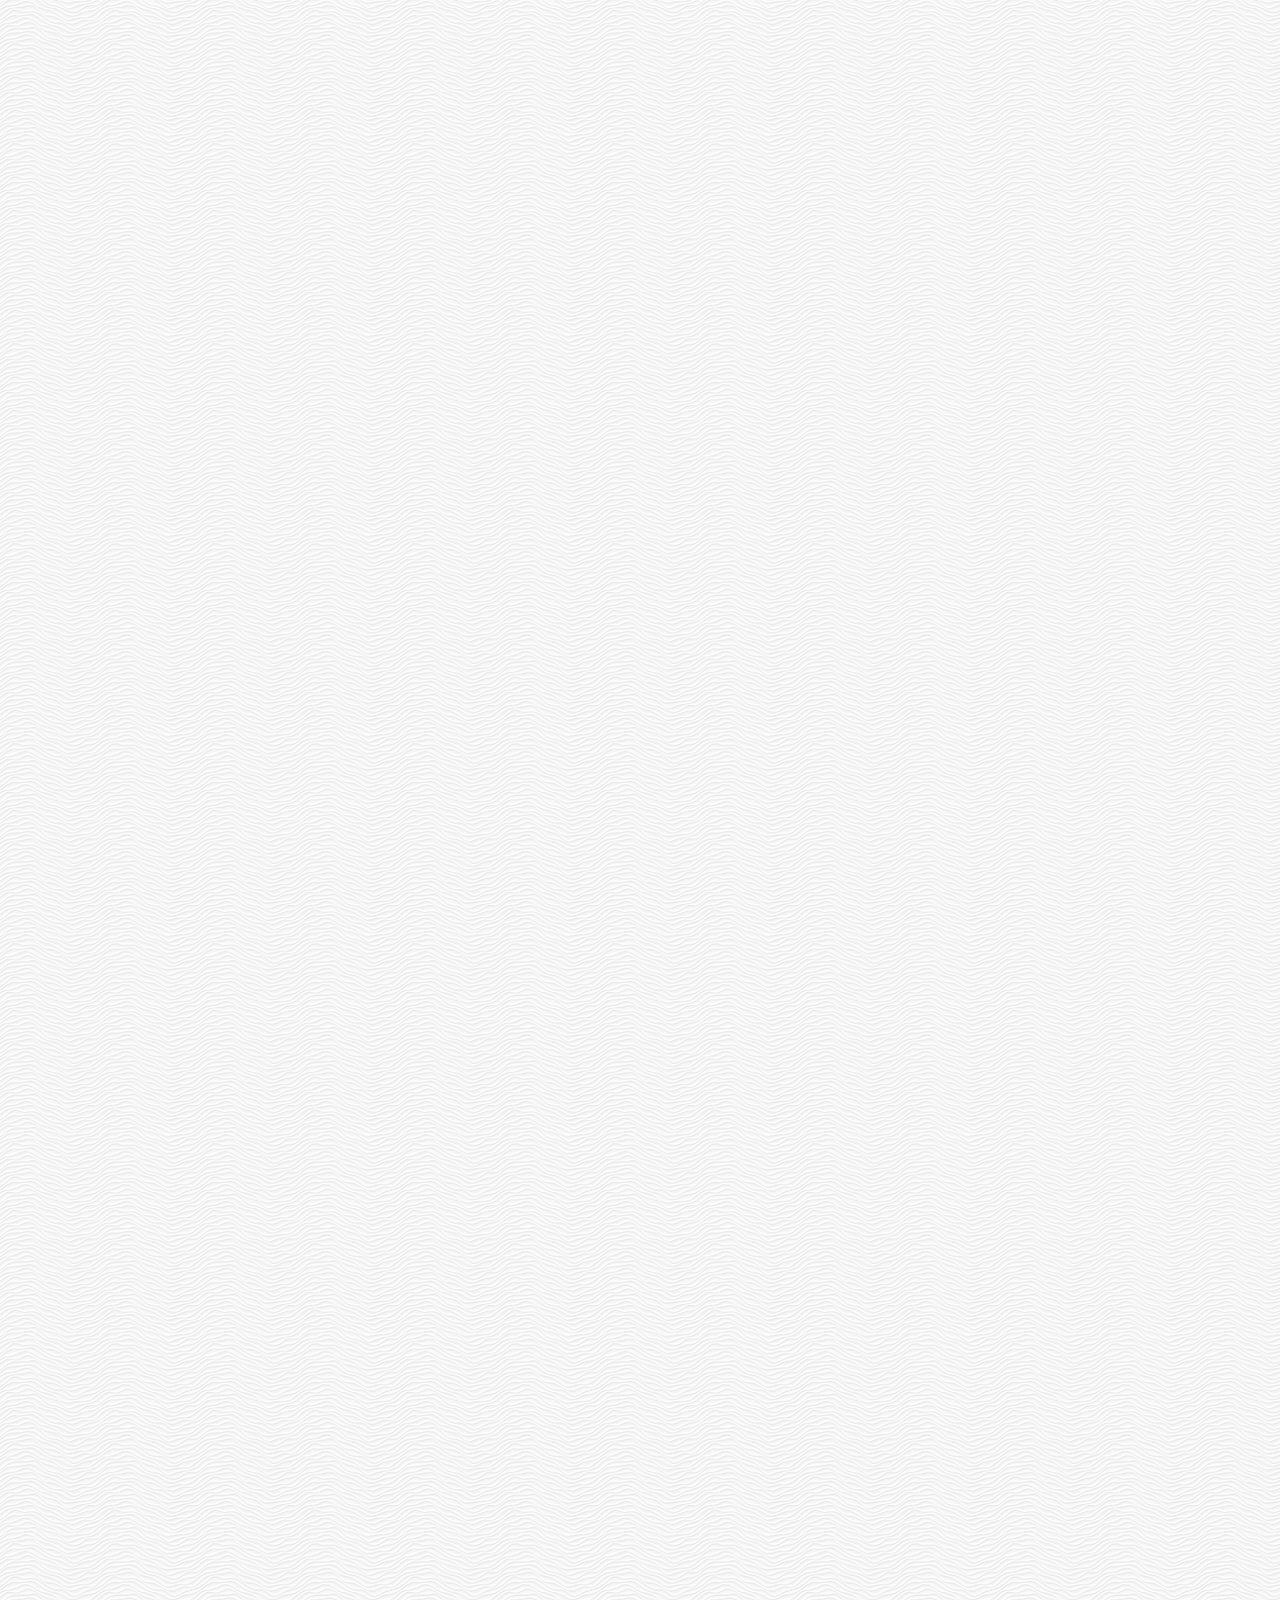
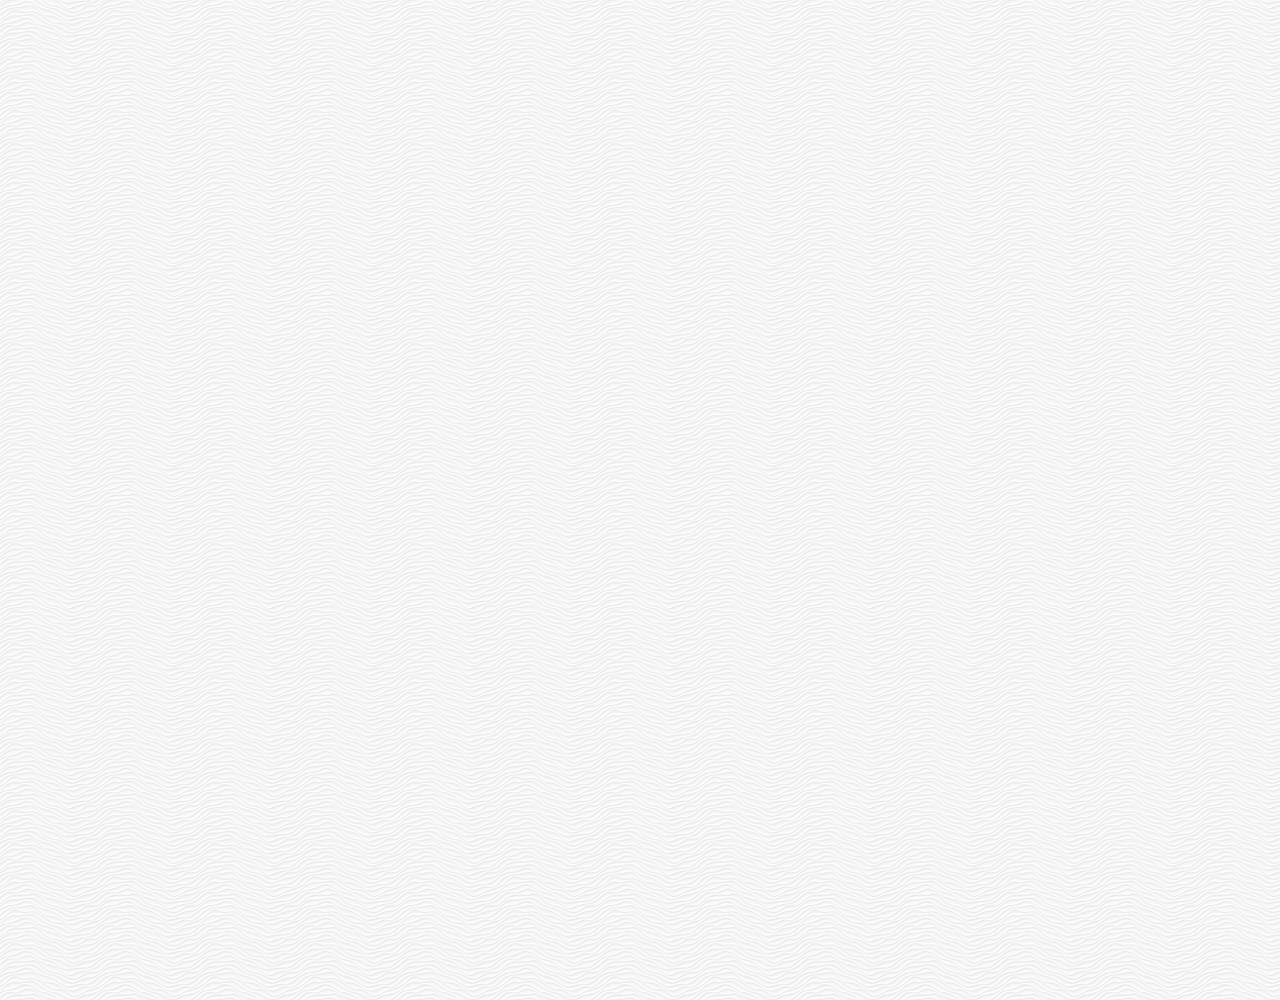
<file: images/kakao-clone-v2-master/chat.html>
<!DOCTYPE html>
<html lang="en">
  <head>
    <meta charset="UTF-8" />
    <meta name="viewport" content="width=device-width, initial-scale=1.0" />
    <meta http-equiv="X-UA-Compatible" content="ie=edge" />
    <link
      rel="stylesheet"
      href="https://use.fontawesome.com/releases/v5.7.2/css/all.css"
      integrity="sha384-fnmOCqbTlWIlj8LyTjo7mOUStjsKC4pOpQbqyi7RrhN7udi9RwhKkMHpvLbHG9Sr"
      crossorigin="anonymous"
    />
    <link rel="stylesheet" href="css/styles.css" />
    <title>Chat | Kakao Clone</title>
  </head>
  <body class="chats-body">
    <div class="header-wrapper">
      <div class="status-bar">
        <div class="status-bar__column">
          <span class="status-bar__clock">13:54</span>
        </div>
        <div class="status-bar__column">
          <i class="fas fa-clock"></i>
          <i class="fas fa-volume-mute"></i>
          <i class="fas fa-wifi"></i>
          <span class="status-bar__battery-level">100%</span>
          <i class="fas fa-battery-full"></i>
        </div>
      </div>
      <header class="header">
        <div class="header__header-column">
          <a href="index.html" class="header__back-btn">
            <i class="fas fa-arrow-left"></i>
          </a>
          <h1 class="header__title">Best Friend</h1>
        </div>
        <div class="header__header-column">
          <span class="header__icon">
            <i class="fas fa-search"></i>
          </span>
          <span class="header__icon">
            <i class="fas fa-bars"></i>
          </span>
        </div>
      </header>
    </div>
    <main class="chat-screen">
      <ul class="chat__messages">
        <span class="chat__timestamp">Friday, January 11, 2019</span>
        <li class="incoming-message message">
          <img src="images/avatar.jpg" class="m-avatar message__avatar" />
          <div class="message__content">
            <span class="message__bubble">
              Congrats I love you!
            </span>
            <span class="message__author">Best Friend</span>
          </div>
        </li>
        <li class="sent-message message">
          <div class="message__content">
            <span class="message__bubble">
              Thank you see you soon!
            </span>
          </div>
        </li>
        <li class="incoming-message message">
          <img src="images/avatar.jpg" class="m-avatar message__avatar" />
          <div class="message__content">
            <span class="message__bubble">
              Congrats I love you!
            </span>
            <span class="message__author">Best Friend</span>
          </div>
        </li>
        <li class="sent-message message">
          <div class="message__content">
            <span class="message__bubble">
              Thank you see you soon!
            </span>
          </div>
        </li>
      </ul>
    </main>
    <div class="chat__write--container">
      <input
        type="text"
        class="chat__write"
        placeholder="Send message"
        class="chat__write-input"
      />

      <div class="chat__icon-left chat__icon">
        <i class="far fa-plus-square"></i>
      </div>

      <div class="chat__icon-right chat__icon">
        <span class="chat__write-icon">
          <i class="far fa-smile-wink"></i>
        </span>
        <span class="chat__write-icon">
          <i class="fas fa-microphone"></i>
        </span>
      </div>
    </div>
    <div class="bigScreen">
      <span class="bigScreen__text">Please make your screen small! 😱</span>
    </div>
  </body>
</html>
</file>
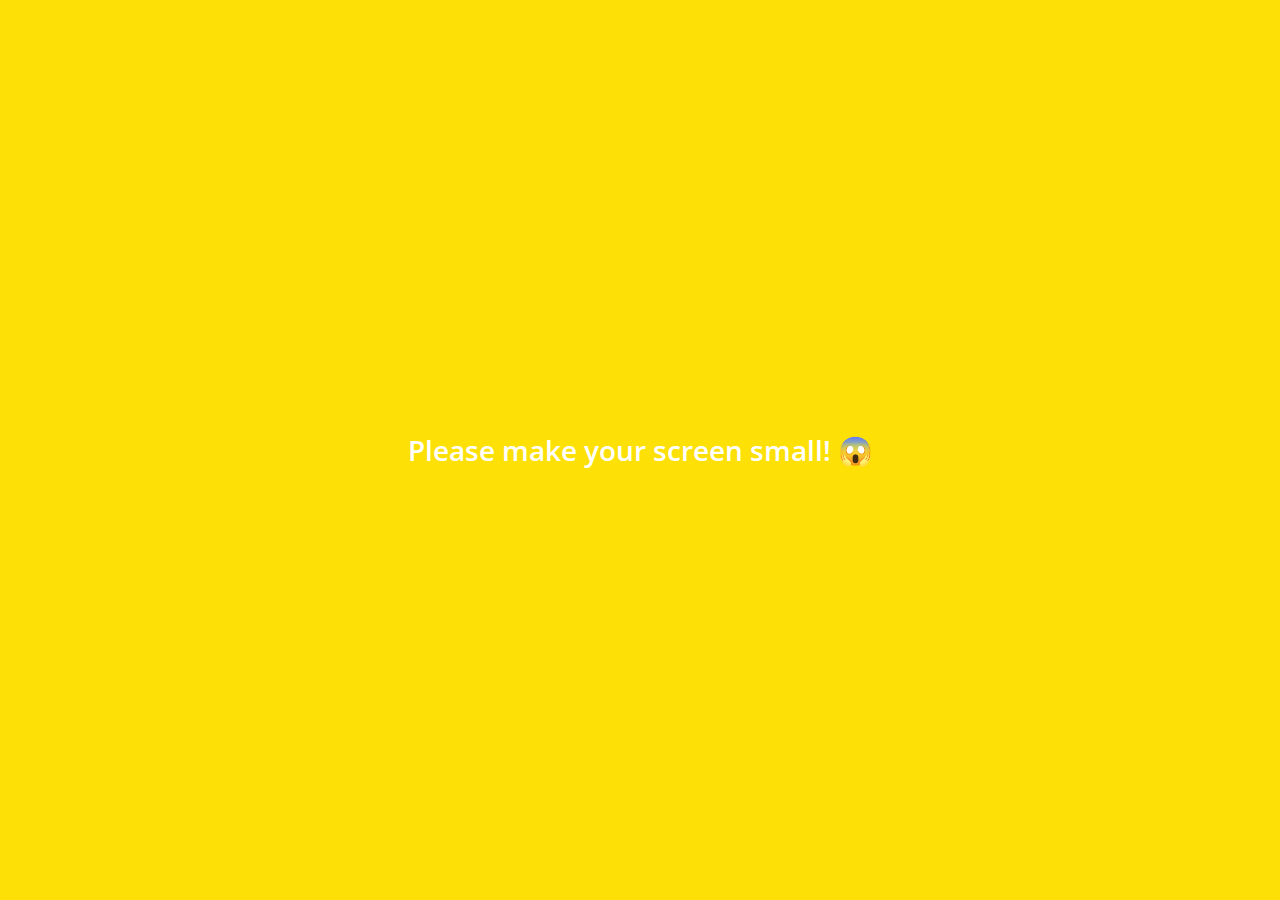
<file: images/kakao-clone-v2-master/find.html>
<!DOCTYPE html>
<html lang="en">
  <head>
    <meta charset="UTF-8" />
    <meta name="viewport" content="width=device-width, initial-scale=1.0" />
    <meta http-equiv="X-UA-Compatible" content="ie=edge" />
    <link
      rel="stylesheet"
      href="https://use.fontawesome.com/releases/v5.7.2/css/all.css"
      integrity="sha384-fnmOCqbTlWIlj8LyTjo7mOUStjsKC4pOpQbqyi7RrhN7udi9RwhKkMHpvLbHG9Sr"
      crossorigin="anonymous"
    />
    <link rel="stylesheet" href="css/styles.css" />
    <title>Find | Kakao Clone</title>
  </head>
  <body>
    <div class="status-bar">
      <div class="status-bar__column">
        <span class="status-bar__clock">13:54 </span>
      </div>
      <div class="status-bar__column">
        <i class="fas fa-clock"></i>
        <i class="fas fa-volume-mute"></i>
        <i class="fas fa-wifi"></i>
        <span class="status-bar__battery-level">100%</span>
        <i class="fas fa-battery-full"></i>
      </div>
    </div>
    <header class="header">
      <div class="header__header-column">
        <h1 class="header__title">Find</h1>
      </div>
      <div class="header__header-column">
        <span class="header__icon">
          <i class="fas fa-search"></i>
        </span>
        <span class="header__icon">
          <i class="fas fa-cog"></i>
        </span>
      </div>
    </header>
    <main class="find">
      <header class="find__header">
        <ul class="find__header-list">
          <li class="find__header-btn header-btn">
            <span class="header-btn__icon">
              <i class="fas fa-qrcode fa-2x"></i>
            </span>
            <span class="header-btn__title">
              QR Code
            </span>
          </li>
          <li class="find__header-btn header-btn">
            <span class="header-btn__icon">
              <i class="fas fa-user-plus fa-2x"></i>
            </span>
            <span class="header-btn__title">
              Add by Contacts
            </span>
          </li>
          <li class="find__header-btn header-btn">
            <span class="header-btn__icon">
              <i class="fas fa-passport fa-2x"></i>
            </span>
            <span class="header-btn__title">
              Add by ID
            </span>
          </li>
          <li class="find__header-btn header-btn">
            <span class="header-btn__icon">
              <i class="far fa-envelope fa-2x"></i>
            </span>
            <span class="header-btn__title">
              Invite
            </span>
          </li>
        </ul>
      </header>
      <ul class="find__recommended">
        <h5 class="find__title">
          Recommended Friends
        </h5>
        <li class="find__friend friend friend--lg">
          <div class="friend__column">
            <img src="images/avatar.jpg" class="friend__avatar" />
            <div class="friend__content">
              <span class="friend__name">
                Nicolás Serrano
              </span>
            </div>
          </div>
          <div class="friend__column">
            <div class="friend__add-btn">
              <i class="fas fa-user-plus"></i>
            </div>
          </div>
        </li>
      </ul>
    </main>
    <nav class="nav">
      <ul class="nav__list">
        <li class="nav__list-item">
          <a href="friends.html" class="nav__list-link">
            <i class="far fa-user"></i
          ></a>
        </li>
        <li class="nav__list-item">
          <a href="index.html" class="nav__list-link">
            <i class="far fa-comment"></i>
          </a>
        </li>
        <li class="nav__list-item">
          <a href="find.html" class="nav__list-link">
            <i class="fas fa-search"></i>
          </a>
        </li>
        <li class="nav__list-item">
          <a href="more.html" class="nav__list-link">
            <i class="fas fa-ellipsis-h"></i>
          </a>
        </li>
      </ul>
    </nav>
    <div class="bigScreen">
      <span class="bigScreen__text">Please make your screen small! 😱</span>
    </div>
  </body>
</html>
</file>
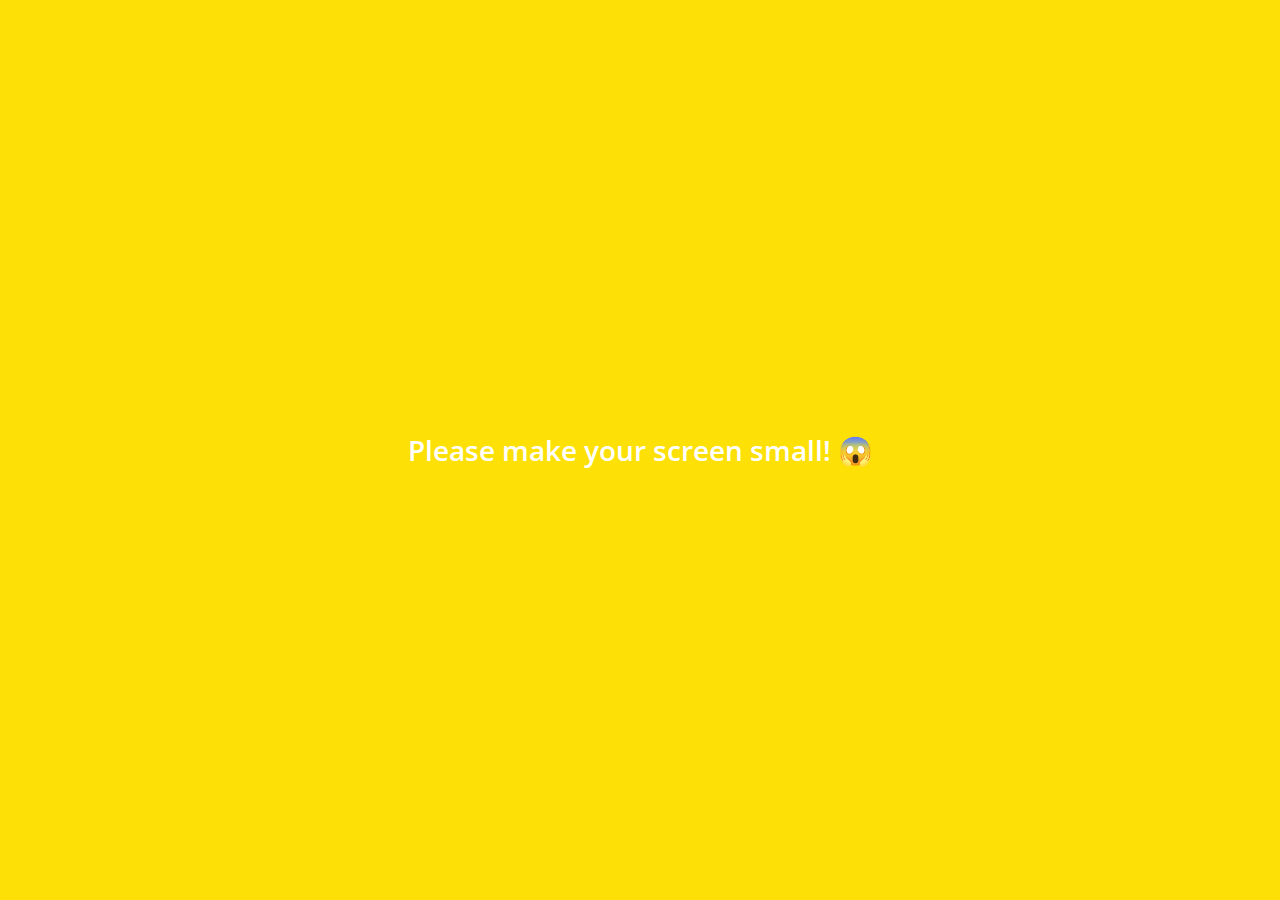
<file: images/kakao-clone-v2-master/friends.html>
<!DOCTYPE html>
<html lang="en">
  <head>
    <meta charset="UTF-8" />
    <meta name="viewport" content="width=device-width, initial-scale=1.0" />
    <meta http-equiv="X-UA-Compatible" content="ie=edge" />
    <link
      rel="stylesheet"
      href="https://use.fontawesome.com/releases/v5.7.2/css/all.css"
      integrity="sha384-fnmOCqbTlWIlj8LyTjo7mOUStjsKC4pOpQbqyi7RrhN7udi9RwhKkMHpvLbHG9Sr"
      crossorigin="anonymous"
    />
    <link rel="stylesheet" href="css/styles.css" />
    <title>Friends | Kakao Clone</title>
  </head>
  <body>
    <div class="status-bar">
      <div class="status-bar__column">
        <span class="status-bar__clock">13:54 </span>
      </div>
      <div class="status-bar__column">
        <i class="fas fa-clock"></i>
        <i class="fas fa-volume-mute"></i>
        <i class="fas fa-wifi"></i>
        <span class="status-bar__battery-level">100%</span>
        <i class="fas fa-battery-full"></i>
      </div>
    </div>
    <header class="header">
      <div class="header__header-column">
        <h1 class="header__title">Friends</h1>
      </div>
      <div class="header__header-column">
        <span class="header__icon">
          <i class="fas fa-search"></i>
        </span>

        <span class="header__icon">
          <i class="fas fa-cog"></i>
        </span>
      </div>
    </header>
    <main class="friends">
      <header class="friends__header">
        <div class="friends__friend friend">
          <div class="friend__column">
            <img src="images/avatar.jpg" class="g-avatar friend__avatar" />
            <div class="friend__content">
              <span class="friend__name">
                Nicolás Serrano
              </span>
              <span class="friend__status">
                nomadcoders.co
              </span>
            </div>
          </div>
        </div>
      </header>
      <div class="friends__plus">
        <h5 class="friends__title">Plus friend</h5>
        <div class="friends__friend friend">
          <div class="friend__column">
            <img src="images/avatar.jpg" class="friend__avatar" />
            <div class="friend__content">
              <span class="friend__name">
                Plus Friend
              </span>
            </div>
          </div>
        </div>
      </div>
      <ul class="friends__list">
        <h5 class="friends__title">Friends 14</h5>
        <li class="friends__friend friend friend--lg">
          <div class="friend__column">
            <img src="images/avatar.jpg" class="friend__avatar" />
            <div class="friend__content">
              <span class="friend__name"> Nicolás Serrano </span>
              <span class="friend__status">
                nomadcoders.co
              </span>
            </div>
          </div>
          <div class="friend__column">
            <div class="friend__now-listening">
              <span>
                FTISLAND (FT NomadCoders)
                <i class="fas fa-play"></i>
              </span>
            </div>
          </div>
        </li>
      </ul>
    </main>
    <nav class="nav">
      <ul class="nav__list">
        <li class="nav__list-item">
          <a href="friends.html" class="nav__list-link">
            <i class="fas fa-user"></i
          ></a>
        </li>
        <li class="nav__list-item">
          <a href="index.html" class="nav__list-link">
            <i class="far fa-comment"></i>
          </a>
        </li>
        <li class="nav__list-item">
          <a href="find.html" class="nav__list-link">
            <i class="fas fa-search"></i>
          </a>
        </li>
        <li class="nav__list-item">
          <a href="more.html" class="nav__list-link">
            <i class="fas fa-ellipsis-h"></i>
          </a>
        </li>
      </ul>
    </nav>
    <div class="bigScreen">
      <span class="bigScreen__text">Please make your screen small! 😱</span>
    </div>
  </body>
</html>
</file>
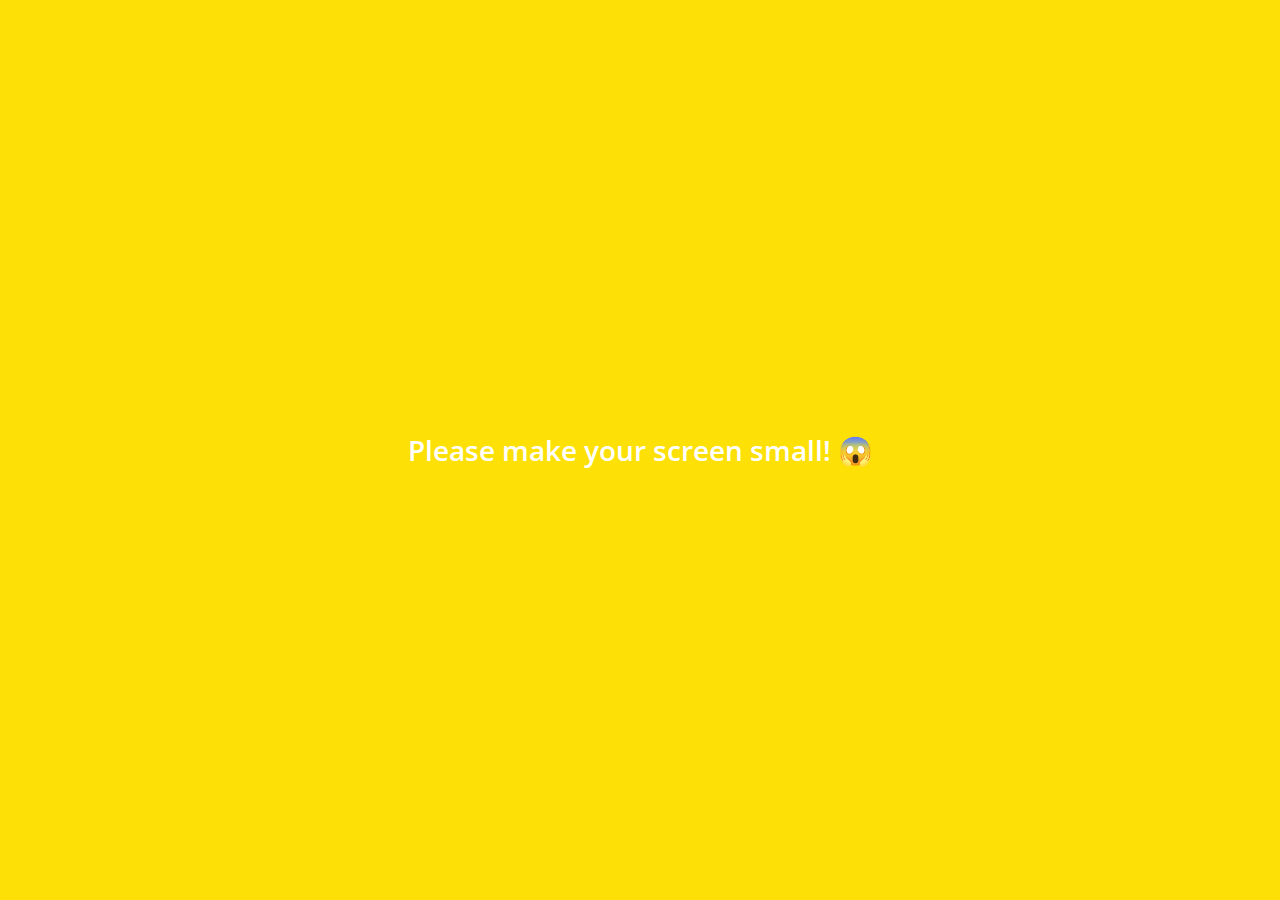
<file: images/kakao-clone-v2-master/more.html>
<!DOCTYPE html>
<html lang="en">
  <head>
    <meta charset="UTF-8" />
    <meta name="viewport" content="width=device-width, initial-scale=1.0" />
    <meta http-equiv="X-UA-Compatible" content="ie=edge" />
    <link
      rel="stylesheet"
      href="https://use.fontawesome.com/releases/v5.7.2/css/all.css"
      integrity="sha384-fnmOCqbTlWIlj8LyTjo7mOUStjsKC4pOpQbqyi7RrhN7udi9RwhKkMHpvLbHG9Sr"
      crossorigin="anonymous"
    />
    <link rel="stylesheet" href="css/styles.css" />
    <title>More | Kakao Clone</title>
  </head>
  <body>
    <div class="status-bar">
      <div class="status-bar__column">
        <span class="status-bar__clock">13:54 </span>
      </div>
      <div class="status-bar__column">
        <i class="fas fa-clock"></i>
        <i class="fas fa-volume-mute"></i>
        <i class="fas fa-wifi"></i>
        <span class="status-bar__battery-level">100%</span>
        <i class="fas fa-battery-full"></i>
      </div>
    </div>
    <header class="header">
      <div class="header__header-column">
        <h1 class="header__title">More</h1>
      </div>
      <div class="header__header-column">
        <span class="header__icon">
          <i class="fas fa-search"></i>
        </span>
        <span class="header__icon">
          <i class="fas fa-qrcode"></i>
        </span>
        <span class="header__icon">
          <a href="settings.html">
            <i class="fas fa-cog"></i>
          </a>
        </span>
      </div>
    </header>
    <main class="more">
      <header class="more__header">
        <div class="friends__friend friend friend--lg">
          <div class="friend__column">
            <img src="images/avatar.jpg" class="g-avatar friend__avatar" />
            <div class="friend__content">
              <span class="friend__name">
                Nicolás Serrano
              </span>
              <span class="friend__status">
                itnicolasme@gmail.com
              </span>
            </div>
          </div>
          <div class="friend__column">
            <i class="far fa-comment-alt fa-2x"></i>
          </div>
        </div>
        <ul class="more__btn-list">
          <li class="more__btn">
            <span class="more__btn-icon">
              <i class="far fa-smile fa-2x"></i>
            </span>
            <span class="more__btn-title">
              Emoticons
            </span>
          </li>
          <li class="more__btn">
            <span class="more__btn-icon">
              <i class="fas fa-brush fa-2x"></i>
            </span>
            <span class="more__btn-title">
              Themes
            </span>
          </li>
          <li class="more__btn">
            <span class="more__btn-icon">
              <i class="fab fa-kickstarter-k fa-2x"></i>
            </span>
            <span class="more__btn-title">
              Account
            </span>
          </li>
        </ul>
      </header>
      <section class="more__suggestions">
        <h5 class="more__title">Suggestions</h5>
        <ul class="more__suggestions-list">
          <li class="more__suggestion suggestion">
            <span class="suggestion__icon">
              <i class="fas fa-quote-right "></i>
            </span>
            <span class="suggestion__title">Kakao Story</span>
          </li>
          <li class="more__suggestion suggestion">
            <span class="suggestion__icon">
              <i class="fas fa-beer fa-2x"></i>
            </span>
            <span class="suggestion__title">Kakao friend</span>
          </li>
          <li class="more__suggestion suggestion">
            <span class="suggestion__icon">
              <i class="fas fa-gamepad fa-2x"></i>
            </span>
            <span class="suggestion__title">Friends Gem</span>
          </li>
        </ul>
      </section>
    </main>
    <nav class="nav">
      <ul class="nav__list">
        <li class="nav__list-item">
          <a href="friends.html" class="nav__list-link">
            <i class="far fa-user"></i
          ></a>
        </li>
        <li class="nav__list-item">
          <a href="index.html" class="nav__list-link">
            <i class="far fa-comment"></i>
          </a>
        </li>
        <li class="nav__list-item">
          <a href="find.html" class="nav__list-link">
            <i class="fas fa-search"></i>
          </a>
        </li>
        <li class="nav__list-item">
          <a href="more.html" class="nav__list-link">
            <i class="fas fa-ellipsis-h"></i>
          </a>
        </li>
      </ul>
    </nav>
    <div class="bigScreen">
      <span class="bigScreen__text">Please make your screen small! 😱</span>
    </div>
  </body>
</html>
</file>
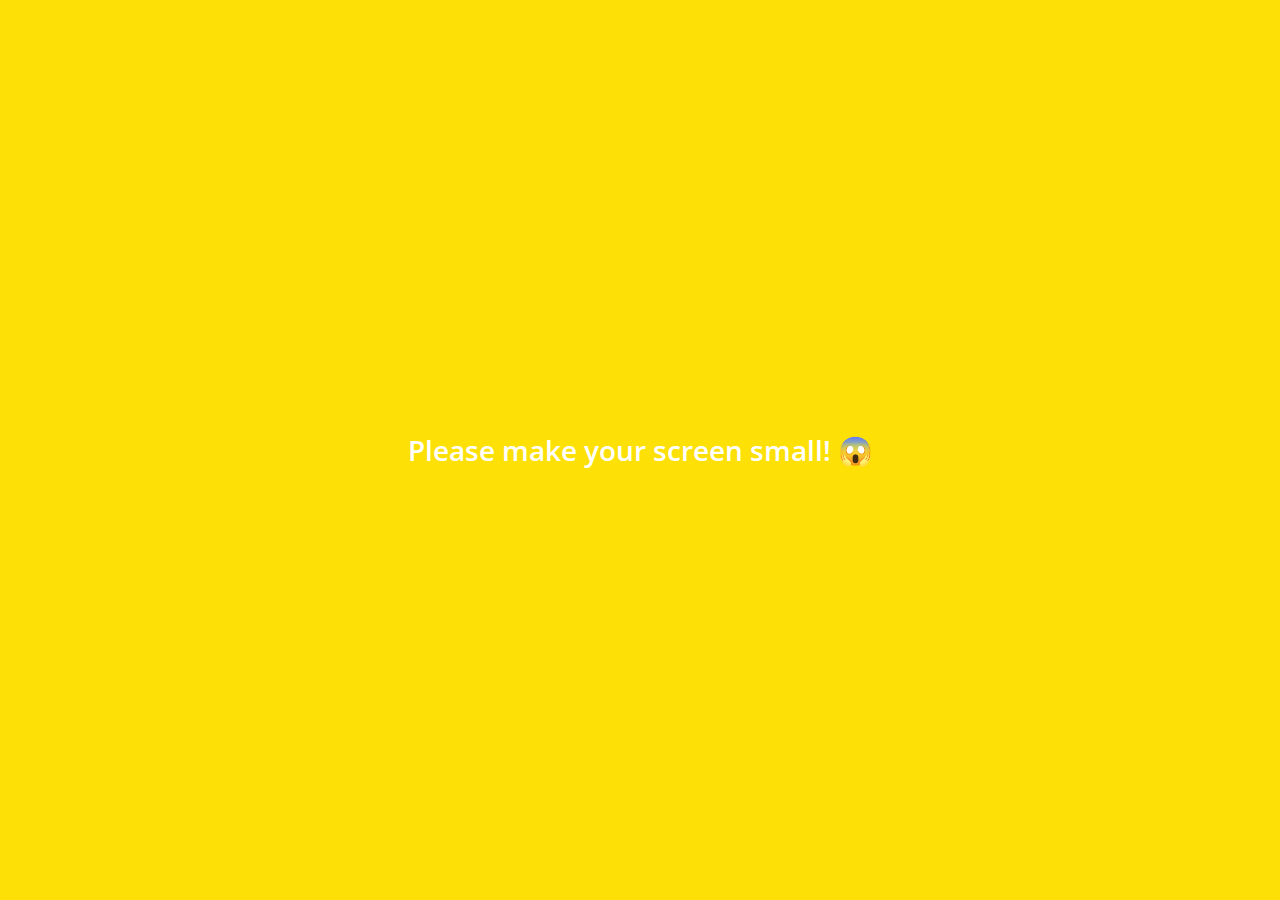
<file: images/kakao-clone-v2-master/settings.html>
<!DOCTYPE html>
<html lang="en">
  <head>
    <meta charset="UTF-8" />
    <meta name="viewport" content="width=device-width, initial-scale=1.0" />
    <meta http-equiv="X-UA-Compatible" content="ie=edge" />
    <link
      rel="stylesheet"
      href="https://use.fontawesome.com/releases/v5.7.2/css/all.css"
      integrity="sha384-fnmOCqbTlWIlj8LyTjo7mOUStjsKC4pOpQbqyi7RrhN7udi9RwhKkMHpvLbHG9Sr"
      crossorigin="anonymous"
    />
    <link rel="stylesheet" href="css/styles.css" />
    <title>Settings | Kakao Clone</title>
  </head>
  <body>
    <div class="status-bar">
      <div class="status-bar__column">
        <span class="status-bar__clock">13:54</span>
      </div>
      <div class="status-bar__column">
        <i class="fas fa-clock"></i>
        <i class="fas fa-volume-mute"></i>
        <i class="fas fa-wifi"></i>
        <span class="status-bar__battery-level">100%</span>
        <i class="fas fa-battery-full"></i>
      </div>
    </div>
    <header class="header">
      <div class="header__header-column">
        <a href="more.html" class="header__back-btn">
          <i class="fas fa-arrow-left"></i>
        </a>
        <h1 class="header__title">Settings</h1>
      </div>
      <div class="header__header-column">
        <span class="header__icon">
          <i class="fas fa-search"></i>
        </span>
      </div>
    </header>
    <main class="settings">
      <section class="settings__sections">
        <ul class="settings__list">
          <li class="settings__setting">
            <span class="settings__icon"><i class="fas fa-lock"></i> </span>
            <span class="settings__title">Privacy</span>
          </li>
          <li class="settings__setting">
            <span class="settings__icon">
              <i class="far fa-bell"></i>
            </span>
            <span class="settings__title">Notifications</span>
          </li>
          <li class="settings__setting">
            <span class="settings__icon">
              <i class="far fa-user"></i>
            </span>
            <span class="settings__title">Friends</span>
          </li>
        </ul>
      </section>
      <section class="settings__sections">
        <ul class="settings__list">
          <li class="settings__setting">
            <span class="settings__icon"><i class="fas fa-lock"></i> </span>
            <span class="settings__title">Privacy</span>
          </li>
          <li class="settings__setting">
            <span class="settings__icon">
              <i class="far fa-bell"></i>
            </span>
            <span class="settings__title">Notifications</span>
          </li>
          <li class="settings__setting">
            <span class="settings__icon">
              <i class="far fa-user"></i>
            </span>
            <span class="settings__title">Friends</span>
          </li>
        </ul>
      </section>
    </main>
    <div class="bigScreen">
      <span class="bigScreen__text">Please make your screen small! 😱</span>
    </div>
  </body>
</html>
</file>
<file: css/styles.css>
@import "reset.css";
@import url('https://fonts.googleapis.com/css2?family=Open+Sans:wght@400;600&display=swap');
@import "status-bar.css";
@import "header.css";
@import "nav-bar.css";
@import "friend.css";
@import "friends.css";
@import "find.css";
@import "more.css";
@import "settings.css";
@import "chat.css";

body{
    background-color: white;
    padding: 10px 20px;
    color: #020202;
    font-family: 'Open Sans', -apple-system;
}

* {
    box-sizing: border-box;
}

a {
    color: inherit;
    text-decoration: none;
}
</file>
<file: images/kakao-clone-v2-master/css/styles.css>
@import url("https://fonts.googleapis.com/css?family=Open+Sans:300:400,600");
@import "reset.css";
@import "status-bar.css";
@import "header.css";
@import "nav-bar.css";
@import "friend.css";
@import "friends.css";
@import "find.css";
@import "more.css";
@import "settings.css";
@import "chat.css";
@import "mobile.css";

* {
  box-sizing: border-box;
}

body {
  background-color: white;
  padding: 10px 20px;
  color: #020202;
  font-family: "Open Sans", -apple-system, BlinkMacSystemFont, "Segoe UI",
    Roboto, Oxygen, Ubuntu, Cantarell, "Helvetica Neue", sans-serif;
}

a {
  color: inherit;
  text-decoration: none;
}

@keyframes fadeIn {
  from {
    opacity: 0;
    transform: translateY(50px);
  }
  to {
    opacity: 1;
    transform: none;
  }
}

main {
  animation: fadeIn 0.5s ease-in-out;
}
</file>
